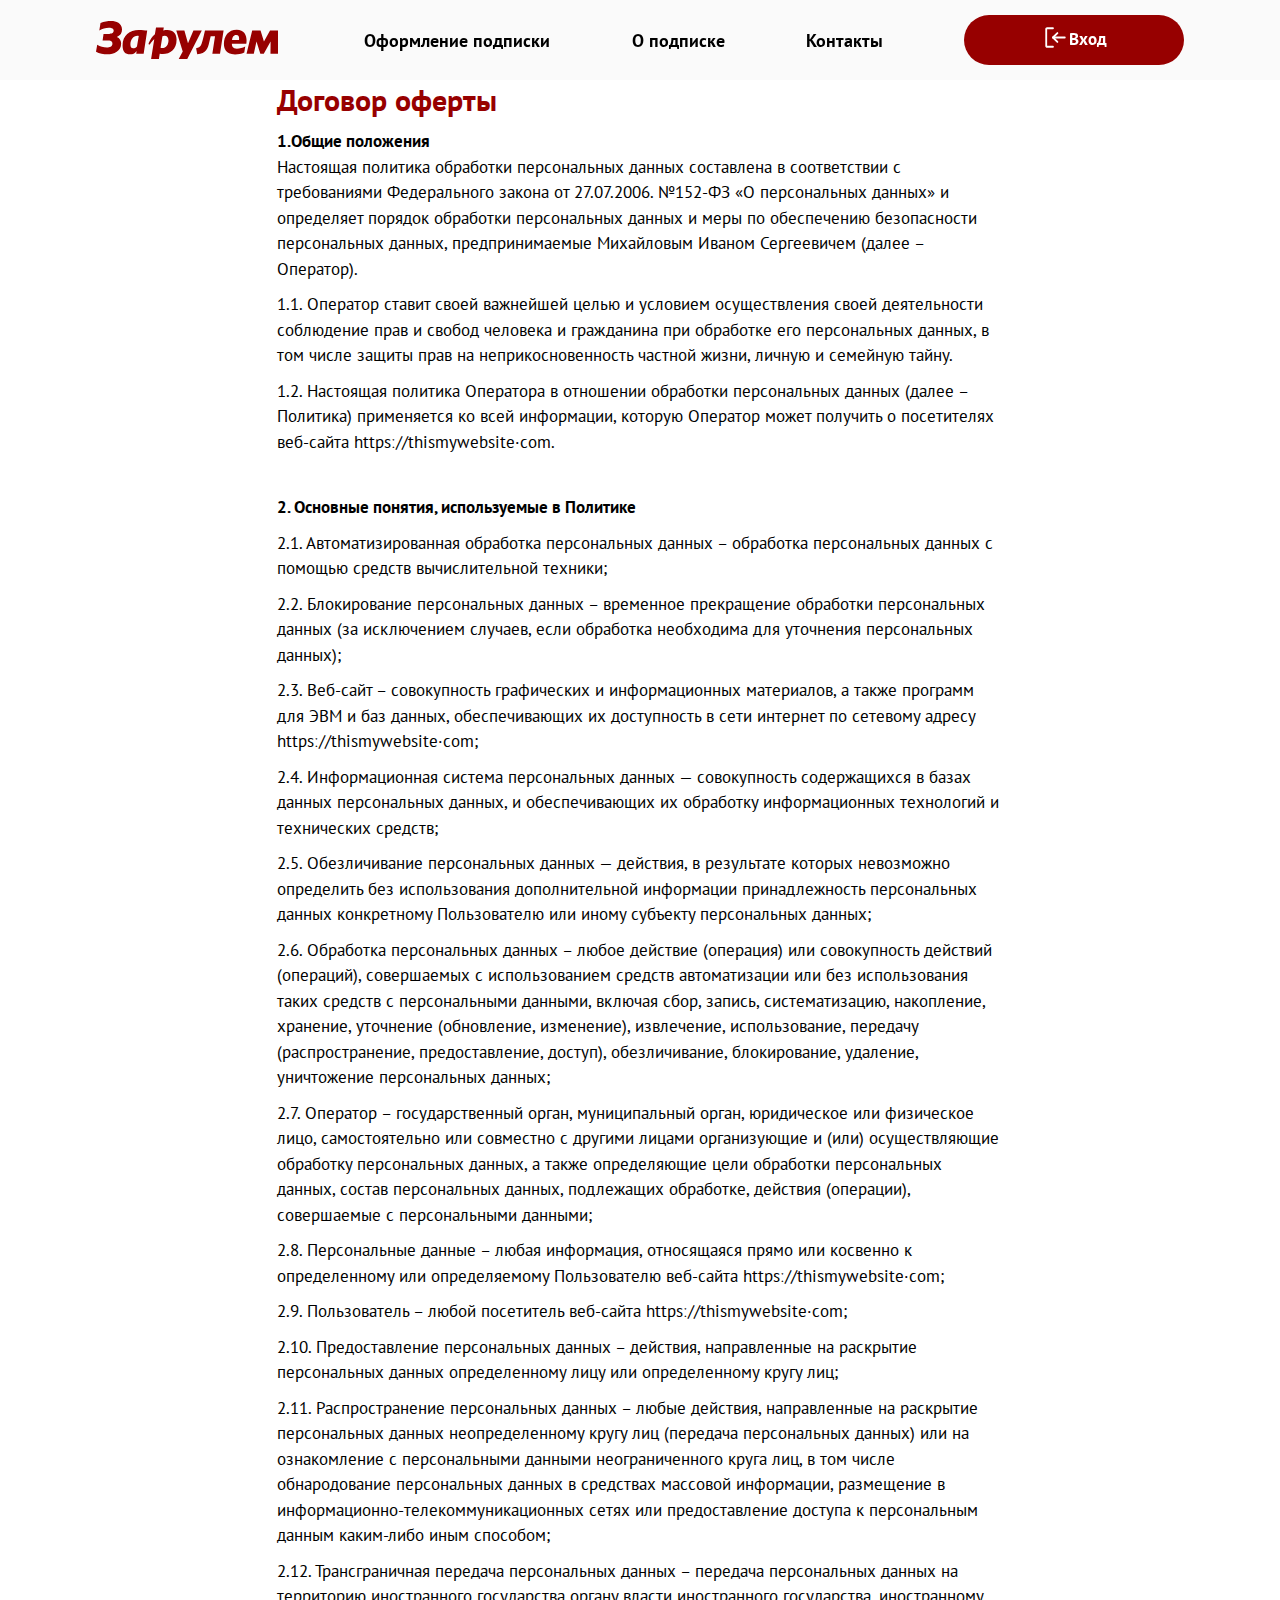
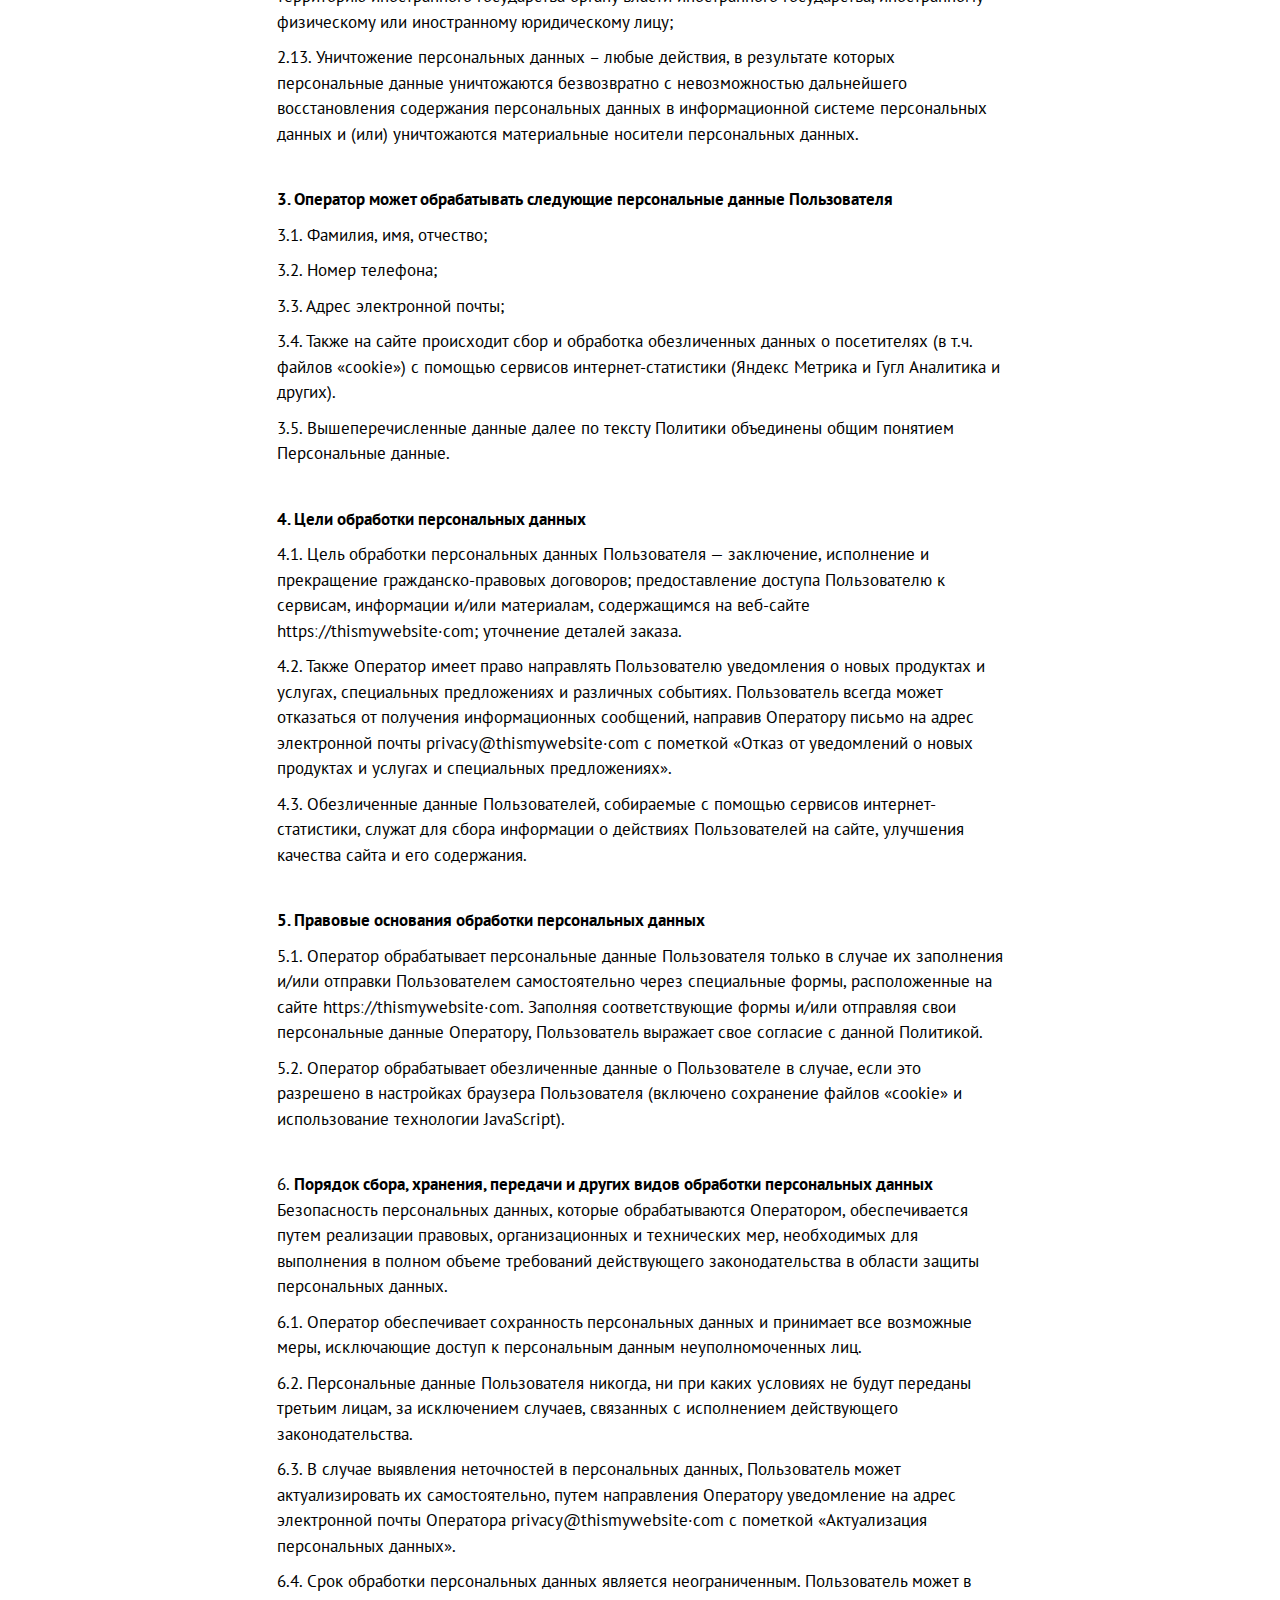
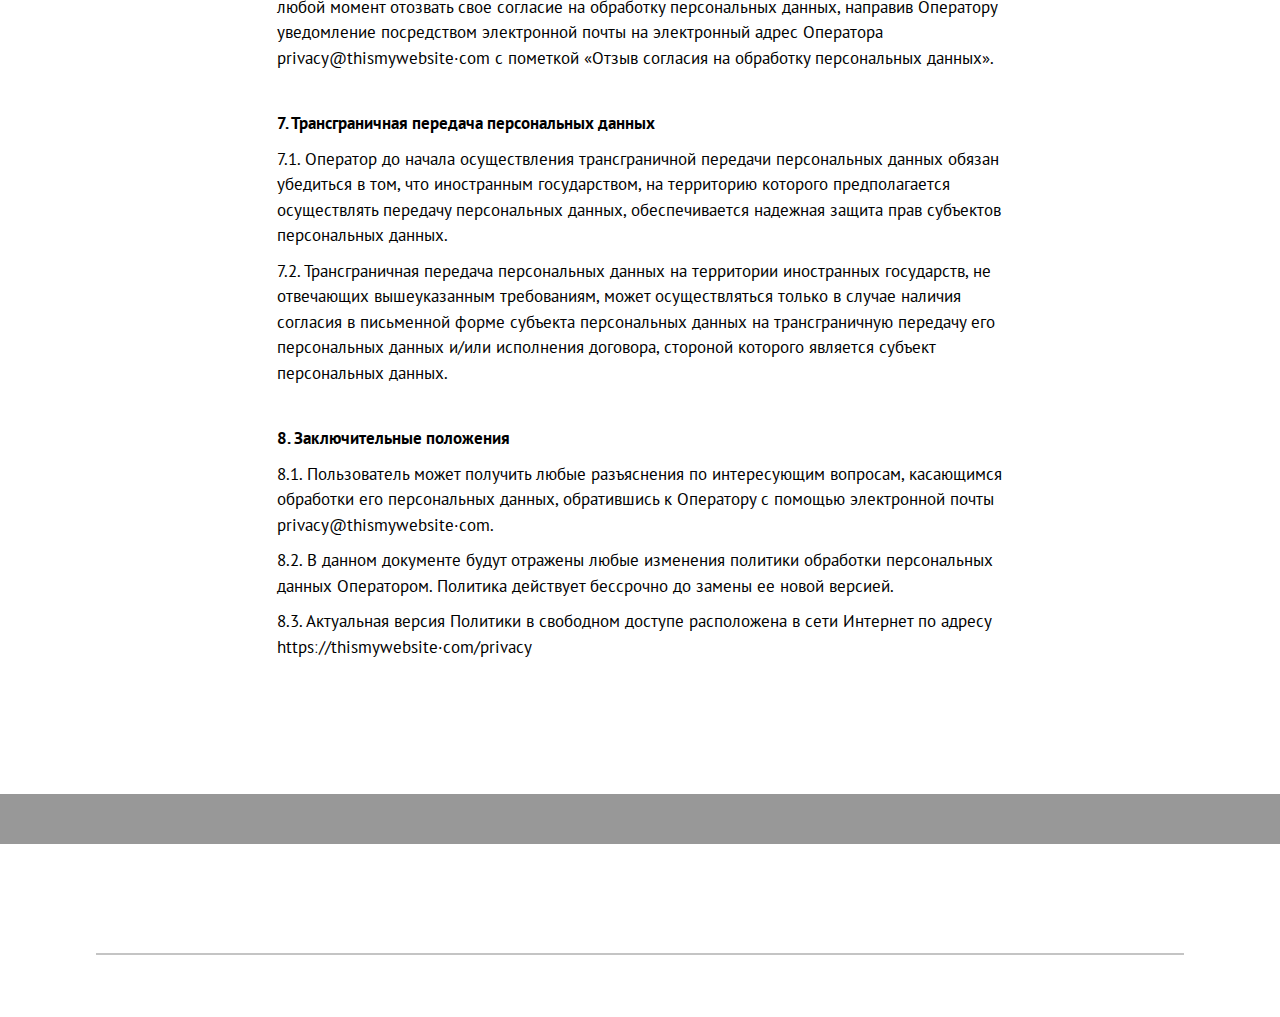
<file: html/agreement.html>
<html lang="ru"> <head><meta charset="UTF-8"/><meta name="viewport" content="width=device-width,initial-scale=1"/><meta http-equiv="X-UA-Compatible" content="ie=edge"/><link rel="stylesheet" href="materialize-css/css/materialize-cut.css"/><link rel="stylesheet" href="bundle.zr-podpiska.min.css"/><style>@font-face {
  font-family: 'PT Sans';
  src: 
       url("fonts/PT_Sans/PTSans-Bold.ttf");
  font-weight: bold;
}

@font-face {
  font-family: 'PT Sans';
  src: 
       url("fonts/PT_Sans/PTSans-Regular.ttf");
  font-weight: normal;
}</style><title>Соглашение</title></head><body><header class="header"><div class="block-container header__container"><div class="header__toggle m-show" onclick="toggleNav()"><div class="header__toggle__line"></div><div class="header__toggle__line"></div></div><a class="header__link" href="index.html"><div class="header__logo"></div></a><a class="header__link m-hide" href="subscribe.html">Оформление подписки</a><a class="header__link m-hide" href="">О подписке</a><a class="header__link m-hide" href="contacts.html">Контакты</a><a class="header__link m-show" href=""><div class="header__in__img"> ddd</div></a><a class="header__in zr-button m-hide" onclick="toggleModal('#modal-in')"><div class="header__in__img"> ddd</div><span class="header__in__text m-hide">Вход </span></a><div class="header__bottom m-show m-hide"><a class="header__link" href="index.html"><div class="header__logo"></div></a><a class="header__link" href="subscribe.html">Оформление подписки</a><a class="header__link" href="">О подписке</a><a class="header__link" href="">Контакты</a><a class="header__in zr-button" onclick="toggleModal('#modal-in');toggleNav()"><div class="header__in__img"> ddd</div><span class="header__in__text">Вход </span></a><div class="header__cross m-show" onclick="toggleNav()"></div></div><div class="header__bottom__overlay"> </div></div></header><div class="hide index-modal" id="modal-in"><div class="index-modal__container index-modal__container--in"><div class="index-modal__container__header"><h2 class="index-modal__container__title" onclick="HeaderActivateThis(this);ToggleBlockActual('off', '#login', 'hide');ToggleBlockActual('on', '#register', 'hide')">Войти</h2><h2 class="index-modal__container__title index-modal__container__title--active" onclick="HeaderActivateThis(this);ToggleBlockActual('off', '#register', 'hide');ToggleBlockActual('on', '#login', 'hide')">Регистрация</h2></div><form class="index-modal__form hide" id="register"><div class="input-field"><input class="validate" id="new-email" type="email"/><label for="new-email">Почта<span class="ness">*</span></label><span class="helper-text" data-error="неверный формат почты" data-success=""> </span></div><div class="input-field"><input class="validate" id="new-pass" type="password"/><label for="new-pass">Пароль <span class="ness">*</span></label></div><div class="index-modal__button-container"> <a class="index-modal__button zr-button" href="agreement.html#">Войти</a><a class="index-modal__button--cancel" onclick="toggleModal('#modal-in');toggleModal('#modal-recover')">Восстановить пароль</a></div></form><form class="index-modal__form" id="login"><div class="input-field"><input class="validate" id="current-email" type="email"/><label for="current-email">Почта<span class="ness">*</span></label><span class="helper-text" data-error="неверный формат почты" data-success=""> </span></div><div class="input-field"><input class="validate" id="current-pass" type="password"/><label for="current-pass">Пароль <span class="ness">*</span></label></div><div class="index-modal__button-container"> <a class="index-modal__button zr-button" onclick="toggleModal('#modal-in');toggleModal('#modal-send-mail')">Регистрация</a><div class="choose__month__little-text">Нажимая кнопку “оформить подписку“ вы даете согласие на <a href="agreement.html"> обработку персональных данных</a></div></div></form><div class="index-modal__cross" onclick="toggleModal('#modal-in')"></div></div></div><div class="hide index-modal" id="modal-recover"><div class="index-modal__container index-modal__container--in"><div class="index-modal__container__header index-modal__container__header--recover"> <h2 class="index-modal__container__title">Восстановление пароля</h2></div><form class="index-modal__form" id="recover"><div class="input-field"><input class="validate" id="recover-email" type="email"/><label for="recover-email">Почта<span class="ness">*</span></label><span class="helper-text" data-error="неверный формат почты" data-success=""></span></div><div class="index-modal__button-container"> <a class="index-modal__button zr-button" onclick="toggleModal('#modal-recover');toggleModal('#modal-send-link')">Восстановить пароль</a><div class="small_text">1 из 3 попыток</div></div></form><div class="index-modal__cross" onclick="toggleModal('#modal-recover')"></div></div></div><div class="hide index-modal" id="modal-send-link"><div class="index-modal__container index-modal__container--in"><div class="index-modal__container__message">Отправили вам ссылку на почту для смены пароля</div><div class="index-modal__cross" onclick="toggleModal('#modal-send-link')"></div></div></div><div class="hide index-modal" id="modal-send-mail"><div class="index-modal__container index-modal__container--in"><div class="index-modal__container__message">Отправили вам письмо на почту для подтверждения</div><div class="index-modal__cross" onclick="toggleModal('#modal-send-mail')"> </div></div></div><div class="agreement"> <h3 class="form-subtitle">Договор оферты</h3><ul> <li class="form-subtitle__title"> <strong>1.Общие положения</strong><p>Настоящая политика обработки персональных данных составлена в соответствии с требованиями Федерального закона от 27.07.2006. №152-ФЗ «О персональных данных» и определяет порядок обработки персональных данных и меры по обеспечению безопасности персональных данных, предпринимаемые Михайловым Иваном Сергеевичем (далее – Оператор).</p><ul><li>1.1. Оператор ставит своей важнейшей целью и условием осуществления своей деятельности соблюдение прав и свобод человека и гражданина при обработке его персональных данных, в том числе защиты прав на неприкосновенность частной жизни, личную и семейную тайну.</li><li>1.2. Настоящая политика Оператора в отношении обработки персональных данных (далее – Политика) применяется ко всей информации, которую Оператор может получить о посетителях веб-сайта httpsː//thismywebsite·com.</li></ul></li><li class="form-subtitle__title"> <strong>2. Основные понятия, используемые в Политике</strong><ul><li>2.1. Автоматизированная обработка персональных данных – обработка персональных данных с помощью средств вычислительной техники;</li><li>2.2. Блокирование персональных данных – временное прекращение обработки персональных данных (за исключением случаев, если обработка необходима для уточнения персональных данных);</li><li>2.3. Веб-сайт – совокупность графических и информационных материалов, а также программ для ЭВМ и баз данных, обеспечивающих их доступность в сети интернет по сетевому адресу httpsː//thismywebsite·com;</li><li>2.4. Информационная система персональных данных — совокупность содержащихся в базах данных персональных данных, и обеспечивающих их обработку информационных технологий и технических средств;</li><li>2.5. Обезличивание персональных данных — действия, в результате которых невозможно определить без использования дополнительной информации принадлежность персональных данных конкретному Пользователю или иному субъекту персональных данных;</li><li>2.6. Обработка персональных данных – любое действие (операция) или совокупность действий (операций), совершаемых с использованием средств автоматизации или без использования таких средств с персональными данными, включая сбор, запись, систематизацию, накопление, хранение, уточнение (обновление, изменение), извлечение, использование, передачу (распространение, предоставление, доступ), обезличивание, блокирование, удаление, уничтожение персональных данных;</li><li>2.7. Оператор – государственный орган, муниципальный орган, юридическое или физическое лицо, самостоятельно или совместно с другими лицами организующие и (или) осуществляющие обработку персональных данных, а также определяющие цели обработки персональных данных, состав персональных данных, подлежащих обработке, действия (операции), совершаемые с персональными данными;</li><li>2.8. Персональные данные – любая информация, относящаяся прямо или косвенно к определенному или определяемому Пользователю веб-сайта httpsː//thismywebsite·com;</li><li>2.9. Пользователь – любой посетитель веб-сайта httpsː//thismywebsite·com;</li><li>2.10. Предоставление персональных данных – действия, направленные на раскрытие персональных данных определенному лицу или определенному кругу лиц;</li><li>2.11. Распространение персональных данных – любые действия, направленные на раскрытие персональных данных неопределенному кругу лиц (передача персональных данных) или на ознакомление с персональными данными неограниченного круга лиц, в том числе обнародование персональных данных в средствах массовой информации, размещение в информационно-телекоммуникационных сетях или предоставление доступа к персональным данным каким-либо иным способом;</li><li>2.12. Трансграничная передача персональных данных – передача персональных данных на территорию иностранного государства органу власти иностранного государства, иностранному физическому или иностранному юридическому лицу;</li><li>2.13. Уничтожение персональных данных – любые действия, в результате которых персональные данные уничтожаются безвозвратно с невозможностью дальнейшего восстановления содержания персональных данных в информационной системе персональных данных и (или) уничтожаются материальные носители персональных данных.</li></ul></li><li class="form-subtitle__title"> <strong>3. Оператор может обрабатывать следующие персональные данные Пользователя</strong><ul><li>3.1. Фамилия, имя, отчество;</li><li>3.2. Номер телефона;</li><li>3.3. Адрес электронной почты;</li><li>3.4. Также на сайте происходит сбор и обработка обезличенных данных о посетителях (в т.ч. файлов «cookie») с помощью сервисов интернет-статистики (Яндекс Метрика и Гугл Аналитика и других).</li><li>3.5. Вышеперечисленные данные далее по тексту Политики объединены общим понятием Персональные данные.</li></ul></li><li class="form-subtitle__title"> <strong>4. Цели обработки персональных данных</strong><ul><li>4.1. Цель обработки персональных данных Пользователя — заключение, исполнение и прекращение гражданско-правовых договоров; предоставление доступа Пользователю к сервисам, информации и/или материалам, содержащимся на веб-сайте httpsː//thismywebsite·com; уточнение деталей заказа.</li><li>4.2. Также Оператор имеет право направлять Пользователю уведомления о новых продуктах и услугах, специальных предложениях и различных событиях. Пользователь всегда может отказаться от получения информационных сообщений, направив Оператору письмо на адрес электронной почты privacy@thismywebsite·com с пометкой «Отказ от уведомлений о новых продуктах и услугах и специальных предложениях».</li><li>4.3. Обезличенные данные Пользователей, собираемые с помощью сервисов интернет-статистики, служат для сбора информации о действиях Пользователей на сайте, улучшения качества сайта и его содержания.</li></ul></li><li class="form-subtitle__title"> <strong>5. Правовые основания обработки персональных данных</strong><ul><li>5.1. Оператор обрабатывает персональные данные Пользователя только в случае их заполнения и/или отправки Пользователем самостоятельно через специальные формы, расположенные на сайте httpsː//thismywebsite·com. Заполняя соответствующие формы и/или отправляя свои персональные данные Оператору, Пользователь выражает свое согласие с данной Политикой.</li><li>5.2. Оператор обрабатывает обезличенные данные о Пользователе в случае, если это разрешено в настройках браузера Пользователя (включено сохранение файлов «cookie» и использование технологии JavaScript).</li></ul></li><li class="form-subtitle__title">6. <strong>Порядок сбора, хранения, передачи и других видов обработки персональных данных</strong><p>Безопасность персональных данных, которые обрабатываются Оператором, обеспечивается путем реализации правовых, организационных и технических мер, необходимых для выполнения в полном объеме требований действующего законодательства в области защиты персональных данных.</p><ul><li>6.1. Оператор обеспечивает сохранность персональных данных и принимает все возможные меры, исключающие доступ к персональным данным неуполномоченных лиц.</li><li>6.2. Персональные данные Пользователя никогда, ни при каких условиях не будут переданы третьим лицам, за исключением случаев, связанных с исполнением действующего законодательства.</li><li>6.3. В случае выявления неточностей в персональных данных, Пользователь может актуализировать их самостоятельно, путем направления Оператору уведомление на адрес электронной почты Оператора privacy@thismywebsite·com с пометкой «Актуализация персональных данных».</li><li>6.4. Срок обработки персональных данных является неограниченным. Пользователь может в любой момент отозвать свое согласие на обработку персональных данных, направив Оператору уведомление посредством электронной почты на электронный адрес Оператора privacy@thismywebsite·com с пометкой «Отзыв согласия на обработку персональных данных».</li></ul></li><li class="form-subtitle__title"><strong>7. Трансграничная передача персональных данных</strong><ul><li>7.1. Оператор до начала осуществления трансграничной передачи персональных данных обязан убедиться в том, что иностранным государством, на территорию которого предполагается осуществлять передачу персональных данных, обеспечивается надежная защита прав субъектов персональных данных.</li><li>7.2. Трансграничная передача персональных данных на территории иностранных государств, не отвечающих вышеуказанным требованиям, может осуществляться только в случае наличия согласия в письменной форме субъекта персональных данных на трансграничную передачу его персональных данных и/или исполнения договора, стороной которого является субъект персональных данных.</li></ul></li><li class="form-subtitle__title"> <strong>8. Заключительные положения</strong><ul><li>8.1. Пользователь может получить любые разъяснения по интересующим вопросам, касающимся обработки его персональных данных, обратившись к Оператору с помощью электронной почты privacy@thismywebsite·com.</li><li>8.2. В данном документе будут отражены любые изменения политики обработки персональных данных Оператором. Политика действует бессрочно до замены ее новой версией.</li><li>8.3. Актуальная версия Политики в свободном доступе расположена в сети Интернет по адресу httpsː//thismywebsite·com/privacy</li></ul></li></ul></div><footer class="footer"><div class="footer__container"><div class="footer__logo"> </div><div class="footer__links"><a class="footer__links__link" href="">За рулём </a><a class="footer__links__link" href="">Архив</a><a class="footer__links__link" href="">Магазин</a></div><div class="footer__social"> <a class="footer__social__icon vk" href="http://"></a><a class="footer__social__icon youtube" href="http://"></a><a class="footer__social__icon insta" href="http://"></a></div><div class="footer__line"> </div><a class="footer__small-text" href="http://">Договор оферты</a><div class="footer__small-text">© 2021 За рулем. Все права защищены</div><div class="footer__small-text">Разработано в <strong>Sopdu</strong></div></div></footer></body></html>
</file>
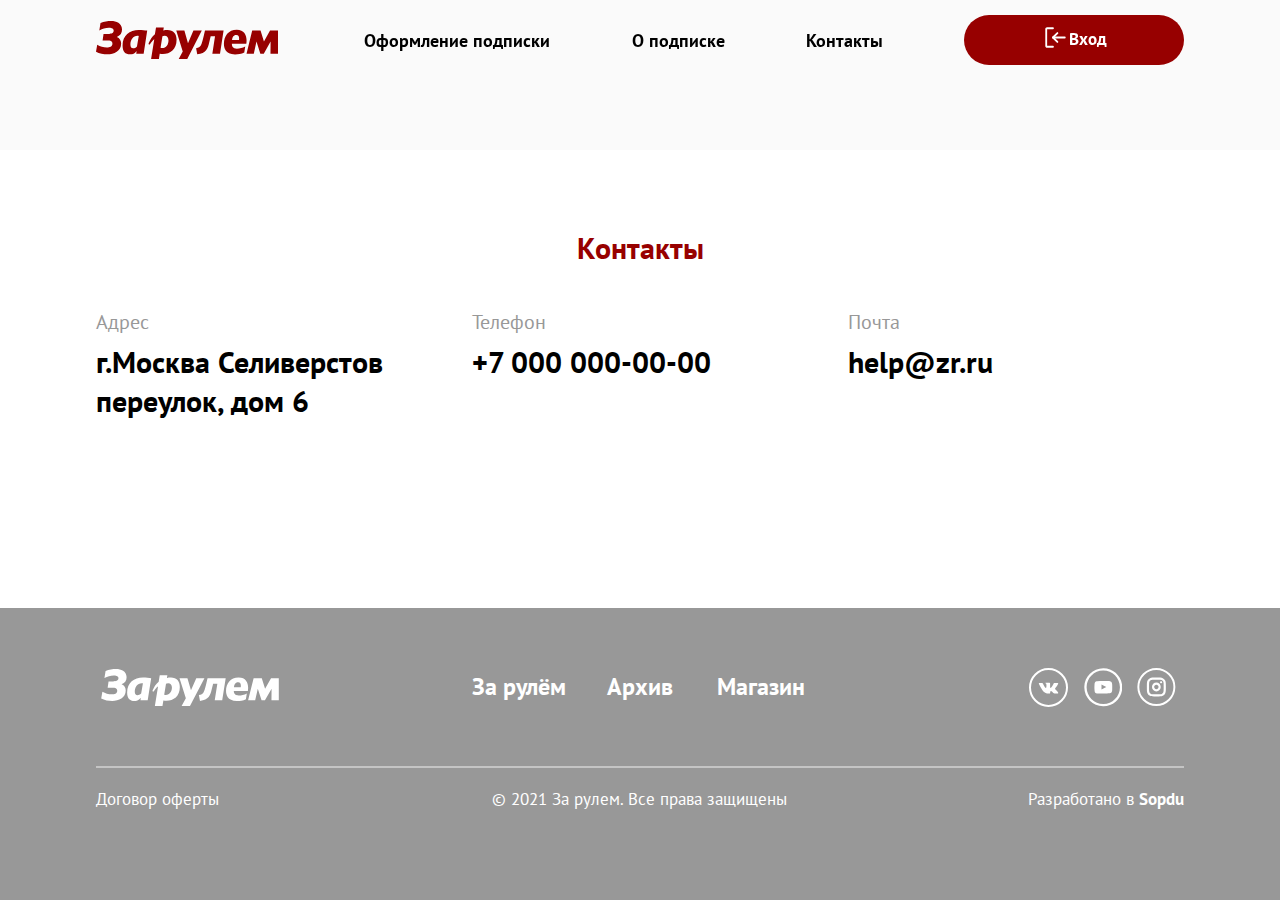
<file: html/contacts.html>
<html lang="ru"> <head><meta charset="UTF-8"/><meta name="viewport" content="width=device-width,initial-scale=1"/><meta http-equiv="X-UA-Compatible" content="ie=edge"/><link rel="stylesheet" href="materialize-css/css/materialize-cut.css"/><link rel="stylesheet" href="bundle.zr-podpiska.min.css"/><style>@font-face {
  font-family: 'PT Sans';
  src: 
       url("fonts/PT_Sans/PTSans-Bold.ttf");
  font-weight: bold;
}

@font-face {
  font-family: 'PT Sans';
  src: 
       url("fonts/PT_Sans/PTSans-Regular.ttf");
  font-weight: normal;
}</style><title>Контакты</title></head><body><header class="header"><div class="block-container header__container"><div class="header__toggle m-show" onclick="toggleNav()"><div class="header__toggle__line"></div><div class="header__toggle__line"></div></div><a class="header__link" href="index.html"><div class="header__logo"></div></a><a class="header__link m-hide" href="subscribe.html">Оформление подписки</a><a class="header__link m-hide" href="">О подписке</a><a class="header__link m-hide" href="contacts.html">Контакты</a><a class="header__link m-show" href=""><div class="header__in__img"> ddd</div></a><a class="header__in zr-button m-hide" onclick="toggleModal('#modal-in')"><div class="header__in__img"> ddd</div><span class="header__in__text m-hide">Вход </span></a><div class="header__bottom m-show m-hide"><a class="header__link" href="index.html"><div class="header__logo"></div></a><a class="header__link" href="subscribe.html">Оформление подписки</a><a class="header__link" href="">О подписке</a><a class="header__link" href="">Контакты</a><a class="header__in zr-button" onclick="toggleModal('#modal-in');toggleNav()"><div class="header__in__img"> ddd</div><span class="header__in__text">Вход </span></a><div class="header__cross m-show" onclick="toggleNav()"></div></div><div class="header__bottom__overlay"> </div></div></header><div class="hide index-modal" id="modal-in"><div class="index-modal__container index-modal__container--in"><div class="index-modal__container__header"><h2 class="index-modal__container__title" onclick="HeaderActivateThis(this);ToggleBlockActual('off', '#login', 'hide');ToggleBlockActual('on', '#register', 'hide')">Войти</h2><h2 class="index-modal__container__title index-modal__container__title--active" onclick="HeaderActivateThis(this);ToggleBlockActual('off', '#register', 'hide');ToggleBlockActual('on', '#login', 'hide')">Регистрация</h2></div><form class="index-modal__form hide" id="register"><div class="input-field"><input class="validate" id="new-email" type="email"/><label for="new-email">Почта<span class="ness">*</span></label><span class="helper-text" data-error="неверный формат почты" data-success=""> </span></div><div class="input-field"><input class="validate" id="new-pass" type="password"/><label for="new-pass">Пароль <span class="ness">*</span></label></div><div class="index-modal__button-container"> <a class="index-modal__button zr-button" href="contacts.html#">Войти</a><a class="index-modal__button--cancel" onclick="toggleModal('#modal-in');toggleModal('#modal-recover')">Восстановить пароль</a></div></form><form class="index-modal__form" id="login"><div class="input-field"><input class="validate" id="current-email" type="email"/><label for="current-email">Почта<span class="ness">*</span></label><span class="helper-text" data-error="неверный формат почты" data-success=""> </span></div><div class="input-field"><input class="validate" id="current-pass" type="password"/><label for="current-pass">Пароль <span class="ness">*</span></label></div><div class="index-modal__button-container"> <a class="index-modal__button zr-button" onclick="toggleModal('#modal-in');toggleModal('#modal-send-mail')">Регистрация</a><div class="choose__month__little-text">Нажимая кнопку “оформить подписку“ вы даете согласие на <a href="agreement.html"> обработку персональных данных</a></div></div></form><div class="index-modal__cross" onclick="toggleModal('#modal-in')"></div></div></div><div class="hide index-modal" id="modal-recover"><div class="index-modal__container index-modal__container--in"><div class="index-modal__container__header index-modal__container__header--recover"> <h2 class="index-modal__container__title">Восстановление пароля</h2></div><form class="index-modal__form" id="recover"><div class="input-field"><input class="validate" id="recover-email" type="email"/><label for="recover-email">Почта<span class="ness">*</span></label><span class="helper-text" data-error="неверный формат почты" data-success=""></span></div><div class="index-modal__button-container"> <a class="index-modal__button zr-button" onclick="toggleModal('#modal-recover');toggleModal('#modal-send-link')">Восстановить пароль</a><div class="small_text">1 из 3 попыток</div></div></form><div class="index-modal__cross" onclick="toggleModal('#modal-recover')"></div></div></div><div class="hide index-modal" id="modal-send-link"><div class="index-modal__container index-modal__container--in"><div class="index-modal__container__message">Отправили вам ссылку на почту для смены пароля</div><div class="index-modal__cross" onclick="toggleModal('#modal-send-link')"></div></div></div><div class="hide index-modal" id="modal-send-mail"><div class="index-modal__container index-modal__container--in"><div class="index-modal__container__message">Отправили вам письмо на почту для подтверждения</div><div class="index-modal__cross" onclick="toggleModal('#modal-send-mail')"> </div></div></div><section class="contacts"><div class="contacts__container"> <h1 class="form-subtitle">Контакты</h1><div class="contacts__table"> <div class="contacts__table__title">Адрес</div><div class="contacts__table__title">Телефон</div><div class="contacts__table__title">Почта</div><div class="contacts__table__text">г.Москва Селиверстов переулок, дом 6</div><div class="contacts__table__text">+7 000 000-00-00</div><div class="contacts__table__text">help@zr.ru</div></div><div class="contacts__map"><script type="text/javascript" charset="utf-8" async src="https://api-maps.yandex.ru/services/constructor/1.0/js/?um=constructor%253A2945d4f50d1575feb642e95d40c24712e98eb80b91e17cbeb1e3f1a1f27a86c6&width=100%25&height=496&lang=ru_RU&scroll=false"></script></div></div></section><footer class="footer"><div class="footer__container"><div class="footer__logo"> </div><div class="footer__links"><a class="footer__links__link" href="">За рулём </a><a class="footer__links__link" href="">Архив</a><a class="footer__links__link" href="">Магазин</a></div><div class="footer__social"> <a class="footer__social__icon vk" href="http://"></a><a class="footer__social__icon youtube" href="http://"></a><a class="footer__social__icon insta" href="http://"></a></div><div class="footer__line"> </div><a class="footer__small-text" href="http://">Договор оферты</a><div class="footer__small-text">© 2021 За рулем. Все права защищены</div><div class="footer__small-text">Разработано в <strong>Sopdu</strong></div></div></footer></body></html>
</file>
<file: html/bundle.zr-podpiska.min.css>
.gray_button,.zr-button{display:inline-block;font-weight:400;text-align:center;white-space:nowrap;vertical-align:middle;-webkit-user-select:none;-moz-user-select:none;-ms-user-select:none;user-select:none;border:1px solid transparent;padding:.375rem .75rem;font-size:1rem;line-height:1.5;border-radius:.25rem;transition:color .15s ease-in-out,background-color .15s ease-in-out,border-color .15s ease-in-out,box-shadow .15s ease-in-out}@media screen and (prefers-reduced-motion:reduce){.gray_button,.zr-button{transition:none}}.gray_button:focus,.gray_button:hover,.zr-button:focus,.zr-button:hover{text-decoration:none}.gray_button.focus,.gray_button:focus,.zr-button.focus,.zr-button:focus{outline:0;box-shadow:0 0 0 .2rem rgba(0,123,255,.25)}.gray_button.disabled,.gray_button:disabled,.zr-button.disabled,.zr-button:disabled{opacity:.65}.gray_button:not(:disabled):not(.disabled),.zr-button:not(:disabled):not(.disabled){cursor:pointer}a.gray_button.disabled,a.zr-button.disabled,fieldset:disabled a.gray_button,fieldset:disabled a.zr-button{pointer-events:none}.btn-group-lg>.gray_button,.btn-group-lg>.zr-button{padding:.5rem 1rem;font-size:1.25rem;line-height:1.5;border-radius:.3rem}.btn-group-sm>.gray_button,.btn-group-sm>.zr-button{padding:.25rem .5rem;font-size:.875rem;line-height:1.5;border-radius:.2rem}.btn-group-vertical>.gray_button,.btn-group-vertical>.zr-button,.btn-group>.gray_button,.btn-group>.zr-button{position:relative;flex:0 1 auto}.btn-group-vertical>.gray_button:hover,.btn-group-vertical>.zr-button:hover,.btn-group>.gray_button:hover,.btn-group>.zr-button:hover{z-index:1}.btn-group-vertical>.gray_button.active,.btn-group-vertical>.gray_button:active,.btn-group-vertical>.gray_button:focus,.btn-group-vertical>.zr-button.active,.btn-group-vertical>.zr-button:active,.btn-group-vertical>.zr-button:focus,.btn-group>.gray_button.active,.btn-group>.gray_button:active,.btn-group>.gray_button:focus,.btn-group>.zr-button.active,.btn-group>.zr-button:active,.btn-group>.zr-button:focus{z-index:1}.btn-group .btn-group+.gray_button,.btn-group .btn-group+.zr-button,.btn-group .gray_button+.btn-group,.btn-group .gray_button+.gray_button,.btn-group .zr-button+.btn-group,.btn-group .zr-button+.zr-button,.btn-group-vertical .btn-group+.gray_button,.btn-group-vertical .btn-group+.zr-button,.btn-group-vertical .gray_button+.btn-group,.btn-group-vertical .gray_button+.gray_button,.btn-group-vertical .zr-button+.btn-group,.btn-group-vertical .zr-button+.zr-button{margin-left:-1px}.btn-group>.gray_button:first-child,.btn-group>.zr-button:first-child{margin-left:0}.btn-group>.btn-group:not(:last-child)>.gray_button,.btn-group>.btn-group:not(:last-child)>.zr-button,.btn-group>.gray_button:not(:last-child):not(.dropdown-toggle),.btn-group>.zr-button:not(:last-child):not(.dropdown-toggle){border-top-right-radius:0;border-bottom-right-radius:0}.btn-group>.btn-group:not(:first-child)>.gray_button,.btn-group>.btn-group:not(:first-child)>.zr-button,.btn-group>.gray_button:not(:first-child),.btn-group>.zr-button:not(:first-child){border-top-left-radius:0;border-bottom-left-radius:0}.btn-group-sm>.gray_button+.dropdown-toggle-split,.btn-group-sm>.zr-button+.dropdown-toggle-split{padding-right:.375rem;padding-left:.375rem}.btn-group-lg>.gray_button+.dropdown-toggle-split,.btn-group-lg>.zr-button+.dropdown-toggle-split{padding-right:.75rem;padding-left:.75rem}.btn-group-vertical .gray_button,.btn-group-vertical .zr-button{width:100%}.btn-group-vertical>.btn-group+.gray_button,.btn-group-vertical>.btn-group+.zr-button,.btn-group-vertical>.gray_button+.btn-group,.btn-group-vertical>.gray_button+.gray_button,.btn-group-vertical>.zr-button+.btn-group,.btn-group-vertical>.zr-button+.zr-button{margin-top:-1px;margin-left:0}.btn-group-vertical>.btn-group:not(:last-child)>.gray_button,.btn-group-vertical>.btn-group:not(:last-child)>.zr-button,.btn-group-vertical>.gray_button:not(:last-child):not(.dropdown-toggle),.btn-group-vertical>.zr-button:not(:last-child):not(.dropdown-toggle){border-bottom-right-radius:0;border-bottom-left-radius:0}.btn-group-vertical>.btn-group:not(:first-child)>.gray_button,.btn-group-vertical>.btn-group:not(:first-child)>.zr-button,.btn-group-vertical>.gray_button:not(:first-child),.btn-group-vertical>.zr-button:not(:first-child){border-top-left-radius:0;border-top-right-radius:0}.btn-group-toggle>.btn-group>.gray_button,.btn-group-toggle>.btn-group>.zr-button,.btn-group-toggle>.gray_button,.btn-group-toggle>.zr-button{margin-bottom:0}.btn-group-toggle>.btn-group>.gray_button input[type=checkbox],.btn-group-toggle>.btn-group>.gray_button input[type=radio],.btn-group-toggle>.btn-group>.zr-button input[type=checkbox],.btn-group-toggle>.btn-group>.zr-button input[type=radio],.btn-group-toggle>.gray_button input[type=checkbox],.btn-group-toggle>.gray_button input[type=radio],.btn-group-toggle>.zr-button input[type=checkbox],.btn-group-toggle>.zr-button input[type=radio]{position:absolute;clip:rect(0,0,0,0);pointer-events:none}.input-group-append .gray_button,.input-group-append .zr-button,.input-group-prepend .gray_button,.input-group-prepend .zr-button{position:relative;z-index:2}.input-group-append .gray_button+.gray_button,.input-group-append .gray_button+.input-group-text,.input-group-append .input-group-text+.gray_button,.input-group-append .input-group-text+.zr-button,.input-group-append .zr-button+.input-group-text,.input-group-append .zr-button+.zr-button,.input-group-prepend .gray_button+.gray_button,.input-group-prepend .gray_button+.input-group-text,.input-group-prepend .input-group-text+.gray_button,.input-group-prepend .input-group-text+.zr-button,.input-group-prepend .zr-button+.input-group-text,.input-group-prepend .zr-button+.zr-button{margin-left:-1px}.input-group-lg>.input-group-append>.gray_button,.input-group-lg>.input-group-append>.zr-button,.input-group-lg>.input-group-prepend>.gray_button,.input-group-lg>.input-group-prepend>.zr-button{height:calc(2.875rem + 2px);padding:.5rem 1rem;font-size:1.25rem;line-height:1.5;border-radius:.3rem}.input-group-sm>.input-group-append>.gray_button,.input-group-sm>.input-group-append>.zr-button,.input-group-sm>.input-group-prepend>.gray_button,.input-group-sm>.input-group-prepend>.zr-button{height:calc(1.8125rem + 2px);padding:.25rem .5rem;font-size:.875rem;line-height:1.5;border-radius:.2rem}.input-group>.input-group-append:last-child>.gray_button:not(:last-child):not(.dropdown-toggle),.input-group>.input-group-append:last-child>.zr-button:not(:last-child):not(.dropdown-toggle),.input-group>.input-group-append:not(:last-child)>.gray_button,.input-group>.input-group-append:not(:last-child)>.zr-button,.input-group>.input-group-prepend>.gray_button,.input-group>.input-group-prepend>.zr-button{border-top-right-radius:0;border-bottom-right-radius:0}.input-group>.input-group-append>.gray_button,.input-group>.input-group-append>.zr-button,.input-group>.input-group-prepend:first-child>.gray_button:not(:first-child),.input-group>.input-group-prepend:first-child>.zr-button:not(:first-child),.input-group>.input-group-prepend:not(:first-child)>.gray_button,.input-group>.input-group-prepend:not(:first-child)>.zr-button{border-top-left-radius:0;border-bottom-left-radius:0}.gray_button .badge,.zr-button .badge{position:relative;top:-1px}body{--return:calc(  0.01851852  * 100vw +  18.07407407px  );--h2-size:var(--return);--return2:calc(  0.00555556  * 100vw +  10.22222222px  );--font-size:var(--return2);--block-gap:4.33333333rem;--cross-size:33px;font-size:var(--font-size)}@media screen and (max-width:320){body{--return:24}}@media screen and (min-width:1400){body{--return:44}}@media screen and (max-width:320){body{--return2:12}}@media screen and (min-width:1400){body{--return2:18}}@media only screen and (max-width:700px){body{--block-gap:20px;--font-size:12px;--h2-size:24px}}@media only screen and (min-width:1040px){body{--block-gap:78px;--font-size:18px;--h2-size:44px}}*,::after,::before{box-sizing:border-box}html{font-family:'PT Sans',sans-serif;font-size:var(--font-size);line-height:130%;-webkit-text-size-adjust:100%;-ms-text-size-adjust:100%;-ms-overflow-style:scrollbar;-webkit-tap-highlight-color:transparent}@-ms-viewport{width:device-width}article,aside,figcaption,figure,footer,header,hgroup,main,nav,section{display:block}body{margin:0;font-family:'PT Sans',sans-serif,-apple-system,BlinkMacSystemFont,"Apple Color Emoji","Segoe UI Emoji","Segoe UI Symbol","Noto Color Emoji";font-size:var(--font-size);font-weight:400;line-height:1.5;color:#000;text-align:left;background-color:#fff;display:grid;grid-template-columns:1fr;grid-template-rows:auto;grid-row-gap:0;grid-column-gap:0;row-gap:0;-moz-column-gap:0;column-gap:0;position:relative}@supports not (grid-row-gap:0){body>a,body>div,body>p{margin-bottom:0}}[tabindex="-1"]:focus{outline:0!important}hr{box-sizing:content-box;height:0;overflow:visible}h1,h2,h3,h4,h5,h6{margin-top:0;margin-bottom:.5rem}p{margin-top:0;margin-bottom:0}abbr[data-original-title],abbr[title]{text-decoration:underline;-webkit-text-decoration:underline dotted;text-decoration:underline dotted;cursor:help;border-bottom:0}address{margin-bottom:1rem;font-style:normal;line-height:inherit}dl,ol,ul{margin-top:0;margin-bottom:1rem}ol ol,ol ul,ul ol,ul ul{margin-bottom:0}dt{font-weight:700}dd{margin-bottom:.5rem;margin-left:0}blockquote{margin:0 0 1rem}dfn{font-style:italic}b,strong{font-weight:bolder}small{font-size:80%}sub,sup{position:relative;font-size:75%;line-height:0;vertical-align:baseline}sub{bottom:-.25em}sup{top:-.5em}a{color:#000;text-decoration:none;background-color:transparent;-webkit-text-decoration-skip:objects}a:hover,a:hover span{color:#970000;text-decoration:none}a:not([href]):not([tabindex]){text-decoration:none}a:not([href]):not([tabindex]):focus,a:not([href]):not([tabindex]):hover{text-decoration:none}a:not([href]):not([tabindex]):focus{outline:0}a{color:#970000;font-style:normal;font-weight:700;font-size:var(--font-size);line-height:150%;text-align:center;-webkit-text-decoration-line:underline;text-decoration-line:underline}a:hover{color:#bd5555;text-decoration:underline}h1,h2{font-size:var(--h2-size)}.gray_button,.zr-button{background-color:#970000;color:#fff;border-radius:25px;max-width:309px;align-self:center;justify-self:start;padding:11px 10% 11px 10%;font-weight:700;font-size:17px;text-decoration:none;cursor:pointer;transition:.3s ease-out;flex-direction:row!important;display:flex;flex-direction:row;flex-wrap:wrap;align-content:center;justify-content:center;align-items:center}@media only screen and (max-width:700px){.gray_button,.zr-button{max-width:73vw}}.gray_button:hover,.zr-button:hover{text-decoration:none;color:#fff;background-color:#bd5555;box-shadow:0 3px 3px 0 rgb(0 0 0 / 14%),0 1px 7px 0 rgb(0 0 0 / 12%),0 3px 1px -1px rgb(0 0 0 / 20%)}.gray_button{background-color:#fff;color:#989898;border:2px solid #989898}.gray_button:hover{background-color:#fff;color:#bd5555;border:2px solid #bd5555}.block-container{margin:0 auto;max-width:1100px;width:90%;--container-width:90vw}@media only screen and (min-width:1040px){.block-container{width:85%;--container-width:85vw}}@media only screen and (min-width:1401px){.block-container{width:70%;--container-width:70vw}}@media only screen and (min-width:1100px){.block-container{--container-width:1100px}}section{margin-top:var(--block-gap)!important}.Title_30px{font-weight:700;font-size:30px;line-height:130%}.header-not-sticky header{position:initial}.small_text{font-size:12px}@-webkit-keyframes turn_down{from{height:0;filter:opacity(0)}to{filter:opacity(1);height:80px}}@keyframes turn_down{from{height:0;filter:opacity(0)}to{filter:opacity(1);height:80px}}@-webkit-keyframes turn_down2{from{transform:translateY(-80px);filter:opacity(0)}to{filter:opacity(1)}}@keyframes turn_down2{from{transform:translateY(-80px);filter:opacity(0)}to{filter:opacity(1)}}@-webkit-keyframes fading_in{from{filter:opacity(0)}to{filter:opacity(1)}}@keyframes fading_in{from{filter:opacity(0)}to{filter:opacity(1)}}.header{background-color:#f2f2F262;-webkit-backdrop-filter:blur(4px);backdrop-filter:blur(4px);position:-webkit-sticky;position:sticky;top:0;z-index:20;-webkit-animation:turn_down 1.3s ease-in;animation:turn_down 1.3s ease-in;overflow:visible}.header__container{flex-direction:row!important;display:flex;flex-direction:row;flex-wrap:wrap;-webkit-animation:turn_down2 1.3s ease-in;animation:turn_down2 1.3s ease-in;align-content:center;align-items:center;justify-content:space-between;padding:15px 0 15px 0}.header__logo{display:inline-block;height:.9em;width:.9em;background-color:currentColor;-webkit-mask-image:url("img/common/logo.svg");mask-image:url("img/common/logo.svg");-webkit-mask-repeat:no-repeat;mask-repeat:no-repeat;-webkit-mask-size:contain;mask-size:contain;color:#970000;max-width:240px;max-height:50px;width:calc(.17 * var(--container-width));height:calc(.034 * var(--container-width))}@supports not ((-webkit-mask-image:url("img/common/logo.svg")) or (mask-image:url("img/common/logo.svg"))){.header__logo{background:url("img/common/logo.svg") no-repeat/contain}}@media (max-width:700px){.header__logo{width:101px;height:21px}}.header__link{font-weight:700;text-decoration:none;color:#000}.header__link:hover{text-decoration:none}@media (max-width:700px){.header__link{order:2}}.header__in{width:130px;height:50px;flex-wrap:nowrap!important;justify-self:center}@media (max-width:700px){.header__in{order:3}}.header__in__img{display:inline-block;height:.9em;width:.9em;background-color:currentColor;-webkit-mask-image:url("img/header/in.svg");mask-image:url("img/header/in.svg");-webkit-mask-repeat:no-repeat;mask-repeat:no-repeat;-webkit-mask-size:contain;mask-size:contain;width:32px;height:32px;content:" "}@media (max-width:700px){.header__in__img{color:#970000}}@supports not ((-webkit-mask-image:url("img/header/in.svg")) or (mask-image:url("img/header/in.svg"))){.header__in__img{background:url("img/header/in.svg") no-repeat/contain}}.header__in:hover>.header__in__text{color:inherit}.header__toggle{left:5%;display:grid;grid-template-rows:1fr 1fr 1fr;width:30px;height:1.2rem;align-self:center;justify-self:center;row-gap:8px;cursor:pointer}@media (max-width:700px){.header__toggle{order:1}}@supports not (display:grid){.header__toggle{display:flex;flex-direction:column;align-content:space-between}}.header__toggle__line{height:50%;border-bottom:2px solid #970000}.header__bottom{display:grid;grid-template-columns:1fr;grid-template-rows:repeat(4,2em) 50px;grid-row-gap:20px;grid-column-gap:10px;row-gap:20px;-moz-column-gap:10px;column-gap:10px;position:fixed;top:126px;left:5%;right:5%;background:#fff;height:auto;padding-top:10vh;padding-bottom:10vh;z-index:20;justify-items:center;-webkit-animation:fading_in .5s ease-in;animation:fading_in .5s ease-in}@supports not (grid-row-gap:20px){.header__bottom>a,.header__bottom>div,.header__bottom>p{margin-bottom:20px}}@supports not (display:grid){.header__bottom{flex-direction:column;align-content:space-between}}.header__bottom .gray_button div,.header__bottom .gray_button span,.header__bottom .zr-button div,.header__bottom .zr-button span{color:#fff}.header__bottom__overlay{position:fixed;top:0;left:0;right:0;bottom:-100vh;z-index:10;background-color:rgba(0,0,0,.445)}.header__bottom.m-hide+.header__bottom__overlay{display:none}.header__cross{display:block;width:33;height:33;background:url("img/common/X.svg") no-repeat center/contain;filter:drop-shadow(.1em .1em 4px #000);position:absolute;top:-66;left:calc(50% - 33 /2);color:#fff;font-family:HelveticaNavCyr,sans-serif;font-size:24px;font-weight:600;line-height:1.4em;cursor:pointer}@-webkit-keyframes turn_left{from{transform:rotateZ(90deg);filter:opacity(0)}to{transform:rotateZ(0);filter:opacity(1)}}@keyframes turn_left{from{transform:rotateZ(90deg);filter:opacity(0)}to{transform:rotateZ(0);filter:opacity(1)}}@-webkit-keyframes turn_up{from{margin-top:50vh;padding-top:300px;filter:opacity(0)}to{filter:opacity(1)}}@keyframes turn_up{from{margin-top:50vh;padding-top:300px;filter:opacity(0)}to{filter:opacity(1)}}.subscribe-first{margin:0 auto;max-width:1100px;width:90%;--container-width:90vw;background-color:#f2f2f2;padding:calc(.05 * var(--container-width)) calc(.05 * var(--container-width)) 0 calc(.05 * var(--container-width));display:grid;grid-template-columns:calc(.34 * var(--container-width)) minmax(1fr,calc(.36 * var(--container-width)));grid-template-rows:minmax(98px,auto) minmax(60px,auto) auto;grid-column-gap:33px;grid-row-gap:23px;align-items:center;overflow:hidden;position:relative;margin-top:32px!important;-webkit-animation:turn_up 1.3s ease-in;animation:turn_up 1.3s ease-in}@media only screen and (min-width:1040px){.subscribe-first{width:85%;--container-width:85vw}}@media only screen and (min-width:1401px){.subscribe-first{width:70%;--container-width:70vw}}@media only screen and (min-width:1100px){.subscribe-first{--container-width:1100px}}@supports not (display:grid){.subscribe-first{display:flex;flex-direction:row;align-content:space-between}}@media only screen and (max-width:1040px){.subscribe-first{display:grid;grid-template-columns:1fr;grid-template-rows:auto;grid-row-gap:15px;grid-column-gap:0;row-gap:15px;-moz-column-gap:0;column-gap:0;padding:22px 1em 0 1em}@supports not (grid-row-gap:15px){.subscribe-first>a,.subscribe-first>div,.subscribe-first>p{margin-bottom:15px}}}.subscribe-first__img{grid-row:span 3;grid-column:2;width:auto;height:calc(.4 * var(--container-width));z-index:10;box-shadow:-10px 10px 30px #636363;align-self:end;transform-origin:bottom left;-webkit-animation:turn_left 1.3s ease-in;animation:turn_left 1.3s ease-in}@media only screen and (max-width:1040px){.subscribe-first__img{grid-column:1;grid-row:4;width:100%;height:auto;max-width:224px;justify-self:center}}.subscribe-first__title{grid-row:1;font-size:var(--h2-size);line-height:110%;z-index:12;margin-bottom:0}@media only screen and (max-width:1040px){.subscribe-first__title{text-align:center}}.subscribe-first__button__container{display:grid;grid-template-columns:1fr;grid-template-rows:50px 16px;grid-row-gap:10px;grid-column-gap:10px;-moz-column-gap:10px;column-gap:10px;justify-self:start;row-gap:10px;align-self:start;margin-top:40px}@supports not (grid-row-gap:10px){.subscribe-first__button__container>a,.subscribe-first__button__container>div,.subscribe-first__button__container>p{margin-bottom:10px}}@supports not (display:grid){.subscribe-first__button__container{flex-direction:column;align-content:space-between}}@media only screen and (max-width:1040px){.subscribe-first__button__container{margin-top:17px;row-gap:1rem;justify-self:center;width:75vw;padding-bottom:15px}}.subscribe-first__button{z-index:10;justify-self:center}@media only screen and (max-width:1040px){.subscribe-first__button{padding:11px 1em 11px 1em}}.subscribe-first__text{align-self:start;max-width:384px;z-index:12}@media only screen and (max-width:1040px){.subscribe-first__text{text-align:center;margin:auto}}.subscribe-first__small-text{font-size:12px;line-height:130%;align-self:center;justify-self:center;z-index:10;color:#989898}.subscribe-first__circle{width:calc(.77 * var(--container-width));height:calc(.77 * var(--container-width));background-color:#d7d7d7;border-radius:50%;position:absolute;top:33px;left:44.6%;z-index:1;transform-origin:bottom left;-webkit-animation:turn_left 1.3s ease-in;animation:turn_left 1.3s ease-in}@supports not (display:grid){.subscribe-first__circle{display:none}}@media only screen and (max-width:1040px){.subscribe-first__circle{width:120vw;height:120vw;top:53%;left:-15vw}}@media only screen and (min-width:1401px){.subscribe-first__circle{width:839px;height:839px}}.choose{margin:0 auto;max-width:1100px;width:90%;--container-width:90vw;display:grid;grid-template-columns:1fr 2fr;grid-template-rows:var(--h2-size) auto;grid-row-gap:1.5rem;grid-column-gap:2%;row-gap:1.5rem;-moz-column-gap:2%;column-gap:2%}@media only screen and (min-width:1040px){.choose{width:85%;--container-width:85vw}}@media only screen and (min-width:1401px){.choose{width:70%;--container-width:70vw}}@media only screen and (min-width:1100px){.choose{--container-width:1100px}}@supports not (grid-row-gap:1.5rem){.choose>a,.choose>div,.choose>p{margin-bottom:1.5rem}}@media only screen and (max-width:1040px){.choose{display:flex;flex-direction:column;align-items:center;grid-row-gap:0;row-gap:0}}.choose__subtitle,.choose__title{grid-column:span 2;justify-self:center}@media only screen and (max-width:1040px){.choose__subtitle,.choose__title{grid-column:1;margin-bottom:15px}}.choose__contact{grid-row:4;grid-column:2;color:#989898;font-style:normal;font-weight:400;font-size:17px;line-height:130%}@media only screen and (max-width:1040px){.choose__contact{text-align:center}}.choose__month,.choose__year{background-color:#f2f2f2;padding:calc(.045 * var(--container-width)) calc(.045 * var(--container-width)) calc(.045 * var(--container-width)) calc(.045 * var(--container-width))}@media only screen and (max-width:1040px){.choose__month,.choose__year{padding:2rem 2rem 2rem 2rem;width:100%;margin-bottom:20px}}.choose__month{display:grid;grid-template-columns:1fr;grid-template-rows:1em 1em var(--h2-size) 1em 49px 1em;grid-row-gap:10px;grid-column-gap:0;row-gap:10px;-moz-column-gap:0;column-gap:0;align-items:center;justify-items:center}@supports not (grid-row-gap:10px){.choose__month>a,.choose__month>div,.choose__month>p{margin-bottom:10px}}@supports not (display:grid){.choose__month{flex-direction:column;align-content:space-between}}.choose__month__title{color:#636363;font-family:PT Sans;font-style:normal;font-weight:700;font-size:18px;line-height:130%}.choose__month__button,.choose__month__little-text,.choose__month__old-price,.choose__month__price{grid-column:1}.choose__month__price{font-size:var(--h2-size);font-weight:700}.choose__month__old-price{-webkit-text-decoration-line:line-through;text-decoration-line:line-through;font-size:20px}.choose__month__button{justify-self:center}@media only screen and (max-width:1040px){.choose__month__button{width:73vw}}.choose__month__little-text{align-self:start;font-weight:400;font-size:12px;line-height:150%;text-align:center}.choose__month__little-text>a{font-size:inherit;text-decoration:none;color:#989898;cursor:pointer}.choose__month a.choose__month__little-text{cursor:pointer;color:#989898;font-size:18px}.choose__month a.choose__month__little-text:hover{color:#bd5555!important}.choose__year{display:grid;grid-template-columns:1fr 1fr;grid-template-rows:auto;grid-row-gap:0;grid-column-gap:0;row-gap:0;-moz-column-gap:0;column-gap:0}@supports not (grid-row-gap:0){.choose__year>a,.choose__year>div,.choose__year>p{margin-bottom:0}}@supports not (display:grid){.choose__year{display:flex;flex-direction:row;align-content:space-between}}@media only screen and (max-width:1040px){.choose__year{display:block}}.choose__year .choose__month{grid-row:span 2;padding:0}.choose__year__title{font-weight:700}.choose__year__text{padding-top:25px}.choose__year__text,.choose__year__title{max-width:384px}@media only screen and (max-width:1040px){.choose__year__text,.choose__year__title{text-align:center;margin:auto}}.pluses{background-color:#f2f2f2;padding:133px 0 133px 0}@media only screen and (max-width:1040px){.pluses{padding:34px 0 51px 0}}.pluses__subtitle,.pluses__title{grid-column:span 3;justify-self:center}.pluses__item{display:grid;grid-template-columns:1fr;grid-template-rows:minmax(var(--h2-size),auto);grid-row-gap:0;grid-column-gap:0;row-gap:0;-moz-column-gap:0;column-gap:0;box-shadow:0 10px 34px rgba(0,0,0,.15);align-items:center;justify-items:center;text-align:center;background-color:#fff;padding:calc(.03 * var(--container-width)) calc(.035 * var(--container-width)) 0 calc(.035 * var(--container-width))}@supports not (grid-row-gap:0){.pluses__item>a,.pluses__item>div,.pluses__item>p{margin-bottom:0}}@media only screen and (max-width:1040px){.pluses__item{width:100%;padding-top:24px}}.pluses__item__title{font-size:1.3rem;font-weight:700}.pluses__item__text{margin-bottom:28px;font-size:17px;line-height:130%}.pluses__item__link{color:#989898;text-decoration:none;font-weight:700;font-size:17px}.pluses__item__img{max-width:255px;width:calc(.23 * var(--container-width))}@media only screen and (max-width:1040px){.pluses__item__img{width:calc(.725 * var(--container-width))}}.pluses .block-container{display:grid;grid-template-columns:1fr 1fr 1fr;grid-template-rows:var(--h2-size) auto;grid-row-gap:1.5rem;grid-column-gap:calc(.01 * var(--container-width));row-gap:1.5rem;-moz-column-gap:calc(.01 * var(--container-width));column-gap:calc(.01 * var(--container-width))}@supports not (grid-row-gap:1.5rem){.pluses .block-container>a,.pluses .block-container>div,.pluses .block-container>p{margin-bottom:1.5rem}}@media only screen and (max-width:1040px){.pluses .block-container{display:flex;flex-direction:column;align-items:center;grid-row-gap:15px}}.questions{margin:0 auto;max-width:726px;width:90%;--container-width:90vw;display:grid;grid-template-columns:1fr;grid-template-rows:var(--h2-size) auto;grid-row-gap:20px;grid-column-gap:0;row-gap:20px;-moz-column-gap:0;column-gap:0;align-items:center;justify-items:center;text-align:center}@media only screen and (min-width:1040px){.questions{width:85%;--container-width:85vw}}@media only screen and (min-width:1401px){.questions{width:70%;--container-width:70vw}}@media only screen and (min-width:726px){.questions{--container-width:726px}}@supports not (grid-row-gap:20px){.questions>a,.questions>div,.questions>p{margin-bottom:20px}}@supports not (display:grid){.questions{display:flex;flex-direction:column;align-content:space-between}}.questions__item{text-align:left;background-color:#d7d7d7;padding:1em 1.5em 1em 1.5em;width:100%}@media only screen and (max-width:1040px){.questions__item{padding:1em 1em 1em 1em}}.questions__item__title{font-weight:700;position:relative}.questions__item__arrow{background:url("img/common/VectorDown.svg") no-repeat center/contain;height:10px;width:20px;position:absolute;top:35%;right:0;cursor:pointer}.questions__item__arrow-up{transform:rotate(180deg)}.questions__item__text{display:none}.questions__item__text--full{display:block}.footer{margin-top:var(--block-gap);background-color:#989898;width:100%;min-height:50px}.footer__line{grid-column:span 3;border-top:2px solid #c4c4c4;width:100%;height:.5px}.footer__container{margin:0 auto;max-width:1100px;width:90%;--container-width:90vw;display:grid;grid-template-columns:repeat(3,minmax(-webkit-max-content,1fr));grid-template-columns:repeat(3,minmax(max-content,1fr));grid-template-rows:calc(.145 * var(--container-width)) .5px calc(.057 * var(--container-width));grid-row-gap:0;grid-column-gap:0;row-gap:0;-moz-column-gap:0;column-gap:0;justify-content:space-between;align-items:center}@media only screen and (min-width:1040px){.footer__container{width:85%;--container-width:85vw}}@media only screen and (min-width:1401px){.footer__container{width:70%;--container-width:70vw}}@media only screen and (min-width:1100px){.footer__container{--container-width:1100px}}@supports not (grid-row-gap:0){.footer__container>a,.footer__container>div,.footer__container>p{margin-bottom:0}}@media (max-width:700px){.footer__container{display:flex;flex-direction:column;flex-wrap:wrap;padding-top:40px;row-gap:11px;padding-bottom:11px}}.footer__logo{background:url("img/common/logo_white.svg") no-repeat center/contain;max-width:240px;color:#fff;width:calc(.17 * var(--container-width));height:calc(.034 * var(--container-width))}@media (max-width:700px){.footer__logo{width:101px;height:21px}}.footer__social{display:grid;grid-template-columns:1fr 1fr 1fr;grid-template-rows:auto;grid-row-gap:0;grid-column-gap:0;row-gap:0;-moz-column-gap:0;column-gap:0;width:163px;justify-self:end}@supports not (grid-row-gap:0){.footer__social>a,.footer__social>div,.footer__social>p{margin-bottom:0}}.footer__social__icon{color:#fff;justify-self:center}.footer__social__icon.insta{display:inline-block;height:39px;width:39px;background-color:currentColor;-webkit-mask-image:url("img/common/insta.svg");mask-image:url("img/common/insta.svg");-webkit-mask-repeat:no-repeat;mask-repeat:no-repeat;-webkit-mask-size:contain;mask-size:contain}@supports not ((-webkit-mask-image:url("img/common/insta.svg")) or (mask-image:url("img/common/insta.svg"))){.footer__social__icon.insta{background:url("img/common/insta.svg") no-repeat/contain}}.footer__social__icon.vk{display:inline-block;height:39px;width:39px;background-color:currentColor;-webkit-mask-image:url("img/common/vk.svg");mask-image:url("img/common/vk.svg");-webkit-mask-repeat:no-repeat;mask-repeat:no-repeat;-webkit-mask-size:contain;mask-size:contain}@supports not ((-webkit-mask-image:url("img/common/vk.svg")) or (mask-image:url("img/common/vk.svg"))){.footer__social__icon.vk{background:url("img/common/vk.svg") no-repeat/contain}}.footer__social__icon.youtube{display:inline-block;height:39px;width:39px;background-color:currentColor;-webkit-mask-image:url("img/common/youtube.svg");mask-image:url("img/common/youtube.svg");-webkit-mask-repeat:no-repeat;mask-repeat:no-repeat;-webkit-mask-size:contain;mask-size:contain}@supports not ((-webkit-mask-image:url("img/common/youtube.svg")) or (mask-image:url("img/common/youtube.svg"))){.footer__social__icon.youtube{background:url("img/common/youtube.svg") no-repeat/contain}}.footer__small-text{text-align:center;color:#fff;font-size:var(--font-size);text-decoration:none;font-size:17px;line-height:130%;font-weight:400}.footer__small-text:last-child{justify-self:end;width:-webkit-max-content;width:-moz-max-content;width:max-content}.footer a.footer__small-text{text-align:start}.footer__links{width:100%;display:grid;grid-template-columns:1fr 1fr 1fr;grid-template-rows:auto;grid-row-gap:0;grid-column-gap:0;row-gap:0;-moz-column-gap:0;column-gap:0;font-weight:700;line-height:130%}@supports not (grid-row-gap:0){.footer__links>a,.footer__links>div,.footer__links>p{margin-bottom:0}}.footer__links__link{color:#fff;font-size:24px;text-decoration:none;justify-self:center}.index-modal,.reg__modal{position:fixed;top:0;left:0;right:0;bottom:0;z-index:20;background-color:rgba(0,0,0,.445)}.index-modal__button,.reg__modal__button{justify-self:stretch;max-width:100%}.index-modal__button--cancel,.reg__modal__button--cancel{font-size:17px;color:#989898;text-decoration:none}.index-modal__button-container,.reg__modal__button-container{padding-top:calc(3.7 * var(--font-size));grid-column:span 2;display:grid;grid-template-columns:1fr;grid-template-rows:auto;grid-row-gap:0;grid-column-gap:0;row-gap:0;-moz-column-gap:0;column-gap:0;grid-row-gap:22px;justify-items:center;width:260px;margin:auto}@media only screen and (max-width:1040px){.index-modal__button-container,.reg__modal__button-container{grid-column:1}}@supports not (grid-row-gap:0){.index-modal__button-container>a,.index-modal__button-container>div,.index-modal__button-container>p,.reg__modal__button-container>a,.reg__modal__button-container>div,.reg__modal__button-container>p{margin-bottom:0}}@media only screen and (max-width:1040px){.index-modal__button-container,.reg__modal__button-container{margin-top:1rem;padding-top:2.5em}}.index-modal__container,.reg__modal__container{position:absolute;top:22vh;left:calc(50vw - 383px);right:calc(50vw - 383px);z-index:20;background:#fff;height:auto;z-index:30;padding:30px;display:grid;grid-template-columns:repeat(3,-webkit-max-content) 4fr;grid-template-columns:repeat(3,max-content) 4fr;grid-template-rows:auto;grid-row-gap:0;grid-column-gap:0;row-gap:0;-moz-column-gap:0;column-gap:0}@supports not (grid-row-gap:0){.index-modal__container>a,.index-modal__container>div,.index-modal__container>p,.reg__modal__container>a,.reg__modal__container>div,.reg__modal__container>p{margin-bottom:0}}@supports not (display:grid){.index-modal__container,.reg__modal__container{display:flex;flex-direction:row;align-content:space-between;flex-wrap:wrap}}.index-modal__container__button,.reg__modal__container__button{justify-self:end}@media only screen and (max-width:1040px){.index-modal__container__button,.reg__modal__container__button{grid-row:4;grid-column:span 2;justify-self:center}}.index-modal__container ul,.reg__modal__container ul{padding-left:20px}@media only screen and (max-width:1040px){.index-modal__container,.reg__modal__container{display:grid;grid-template-columns:1fr;grid-template-rows:1fr;grid-row-gap:0;grid-column-gap:0;row-gap:0;-moz-column-gap:0;column-gap:0;top:10vh;left:5%;right:5%;padding:6vw}@supports not (grid-row-gap:0){.index-modal__container>a,.index-modal__container>div,.index-modal__container>p,.reg__modal__container>a,.reg__modal__container>div,.reg__modal__container>p{margin-bottom:0}}}.index-modal__container--in,.reg__modal__container--in{padding:0;grid-template-columns:1fr}.index-modal__container__title,.reg__modal__container__title{font-size:calc(var(--h2-size) - 7px);padding:.4em;cursor:pointer;border-bottom:2px solid #d7d7d7}.index-modal__container__title--active,.reg__modal__container__title--active{color:#970000;border-bottom:2px solid #970000}@media only screen and (min-width:1040px){.index-modal__container__title,.reg__modal__container__title{padding:10px}}@media only screen and (min-width:1920px){.index-modal__container__title,.reg__modal__container__title{font-size:calc(var(--h2-size) + 2px)}}.index-modal__container__header,.reg__modal__container__header{display:grid;grid-template-columns:1fr 1fr;grid-template-rows:auto;grid-row-gap:0;grid-column-gap:0;row-gap:0;-moz-column-gap:0;column-gap:0;justify-items:stretch}@supports not (grid-row-gap:0){.index-modal__container__header>a,.index-modal__container__header>div,.index-modal__container__header>p,.reg__modal__container__header>a,.reg__modal__container__header>div,.reg__modal__container__header>p{margin-bottom:0}}.index-modal__container__header h2,.reg__modal__container__header h2{text-align:center}.index-modal__container__header--recover,.reg__modal__container__header--recover{grid-template-columns:1fr}.index-modal__container__message,.reg__modal__container__message{font-size:var(--h2-size);height:100%;width:100%;padding:20vh 75px;text-align:center;font-weight:700}@media only screen and (max-width:700px){.index-modal__container__message,.reg__modal__container__message{padding:30vh 12px 30vh 12px}}.index-modal__content,.reg__modal__content{grid-column:span 4}@media only screen and (max-width:1040px){.index-modal__content,.reg__modal__content{grid-column:span 2}}.index-modal__cross,.reg__modal__cross{display:block;width:var(--cross-size);height:var(--cross-size);background:url("img/common/X.svg") no-repeat center/contain;filter:drop-shadow(.1em .1em 4px #000);position:absolute;top:calc(var(--cross-size) * -2);left:calc(50% - var(--cross-size)/ 2);color:#fff;font-family:HelveticaNavCyr,sans-serif;font-size:24px;font-weight:600;line-height:1.4em;cursor:pointer}@media only screen and (max-width:1040px){.index-modal__cross,.reg__modal__cross{--cross-size:4vh;top:calc(var(--cross-size) * -1.5)}}.index-modal__form,.reg__modal__form{margin:0 auto;max-width:260px;width:90%;--container-width:90vw;padding:var(--h2-size) 0}@media only screen and (min-width:1040px){.index-modal__form,.reg__modal__form{width:85%;--container-width:85vw}}@media only screen and (min-width:1401px){.index-modal__form,.reg__modal__form{width:70%;--container-width:70vw}}@media only screen and (min-width:260px){.index-modal__form,.reg__modal__form{--container-width:260px}}.index-modal__header__old-price,.index-modal__header__price,.index-modal__header__title,.reg__modal__header__old-price,.reg__modal__header__price,.reg__modal__header__title{justify-self:center;align-self:center;padding-right:21px}.index-modal__header__title,.reg__modal__header__title{color:#989898}@media only screen and (max-width:1040px){.index-modal__header__title,.reg__modal__header__title{grid-row:1/3;justify-self:left;align-self:end;font-size:30px}}.index-modal__header__price,.reg__modal__header__price{font-size:var(--h2-size);font-weight:700}@media only screen and (max-width:1040px){.index-modal__header__price,.reg__modal__header__price{grid-column:2/3;justify-self:right;font-size:30px;padding-right:0}}.index-modal__header__old-price,.reg__modal__header__old-price{-webkit-text-decoration-line:line-through;text-decoration-line:line-through;font-size:20px}@media only screen and (max-width:1040px){.index-modal__header__old-price,.reg__modal__header__old-price{grid-column:2/3;justify-self:right;font-size:14px;padding-right:0}}.index-modal__img,.reg__modal__img{width:259px;height:182px;position:absolute;right:0;bottom:0;--bg-x:0px;--bg-y:27px;--bg-size:100%;background-image:url("img/index_modal/mag.png");background-repeat:no-repeat;background-position:var(--bg-x) var(--bg-y);background-size:var(--bg-size)}.index-modal__img__title,.reg__modal__img__title{color:#970000;text-align:right;padding-right:.5em}@media only screen and (max-width:1040px){.index-modal__img,.reg__modal__img{display:none}}.reg{margin:0 auto;max-width:539px;width:90%;--container-width:90vw}@media only screen and (min-width:1040px){.reg{width:85%;--container-width:85vw}}@media only screen and (min-width:1401px){.reg{width:70%;--container-width:70vw}}@media only screen and (min-width:539px){.reg{--container-width:539px}}.reg__subtitle{font-size:17px;line-height:130%;color:#989898;font-weight:400;margin-bottom:26px}.reg__subtitle__a{color:#970000;text-decoration:none;font-weight:400}.reg__alert{box-shadow:0 10px 34px rgba(0,0,0,.15);font-weight:700;font-size:18px;line-height:130%;background:#970000;height:64px;color:#fff;padding:calc(32px - 1rem) 1rem 0 1rem;margin-bottom:10px;margin-top:50px;text-align:center}@media only screen and (max-width:700px){.reg__alert{padding-top:.5rem}}.reg__form{display:grid;grid-template-columns:1fr 1fr;grid-template-rows:auto;grid-row-gap:20px;grid-column-gap:20px;row-gap:20px;-moz-column-gap:20px;column-gap:20px}@supports not (grid-row-gap:20px){.reg__form>a,.reg__form>div,.reg__form>p{margin-bottom:20px}}@media only screen and (max-width:1040px){.reg__form{display:grid;grid-template-columns:1fr;grid-template-rows:auto;grid-row-gap:0;grid-column-gap:20px;row-gap:0;-moz-column-gap:20px;column-gap:20px}@supports not (grid-row-gap:0px){.reg__form>a,.reg__form>div,.reg__form>p{margin-bottom:0}}.reg__form>a,.reg__form>div,.reg__form>h1,.reg__form>h2,.reg__form>h3,.reg__form>h4,.reg__form>h5,.reg__form>input,.reg__form>p{margin-bottom:20px}}.reg__form__checkbox{grid-column:span 2;position:relative;top:-10px}@media only screen and (max-width:1040px){.reg__form__checkbox{grid-column:1}}.reg__choose__month{grid-column:span 2;box-shadow:0 10px 34px rgba(0,0,0,.15);grid-template-rows:1em auto;padding:30px calc(.21 * var(--container-width)) 35px calc(.21 * var(--container-width))}@media only screen and (max-width:1040px){.reg__choose__month{grid-column:1}}@media only screen and (max-width:1040px){.reg__choose__month{padding:30px 1em 2em 24px}}.reg__choose__month__price{font-size:44px}.reg__pay{width:100%;height:50px;flex-wrap:nowrap!important;justify-self:center}@media only screen and (max-width:1040px){.reg__pay{max-width:100%}}.reg__pay__img{display:block;content:" ";margin-right:13px}.reg__pay__img--card{display:inline-block;height:1.5em;width:1.5em;background-color:currentColor;-webkit-mask-image:url("img/reg/CreditCard.svg");mask-image:url("img/reg/CreditCard.svg");-webkit-mask-repeat:no-repeat;mask-repeat:no-repeat;-webkit-mask-size:contain;mask-size:contain}@supports not ((-webkit-mask-image:url("img/reg/CreditCard.svg")) or (mask-image:url("img/reg/CreditCard.svg"))){.reg__pay__img--card{background:url("img/reg/CreditCard.svg") no-repeat/contain}}.reg__pay__img--receipt{display:inline-block;height:1.5em;width:1.5em;background-color:currentColor;-webkit-mask-image:url("img/reg/Receipt.svg");mask-image:url("img/reg/Receipt.svg");-webkit-mask-repeat:no-repeat;mask-repeat:no-repeat;-webkit-mask-size:contain;mask-size:contain}@supports not ((-webkit-mask-image:url("img/reg/Receipt.svg")) or (mask-image:url("img/reg/Receipt.svg"))){.reg__pay__img--receipt{background:url("img/reg/Receipt.svg") no-repeat/contain}}.reg__pay:hover>.reg__pay__text{color:inherit}.reg .promo-code{grid-column:span 2;background-color:#f2f2f2;width:100%;padding:1rem 1rem 1rem 1rem;margin-bottom:17px}@media only screen and (max-width:1040px){.reg .promo-code{grid-column:1}}.reg__footer{position:-webkit-sticky;position:sticky;bottom:0;z-index:20;background-color:#fff;padding-top:11px;padding-bottom:11px;box-shadow:0 -8px 32px rgba(0,0,0,.1)}.reg__footer__container{margin:0 auto;max-width:539px;width:90%;--container-width:90vw;display:grid;grid-template-columns:1fr 1fr 2fr;grid-template-rows:auto;grid-row-gap:10px;grid-column-gap:0;row-gap:10px;-moz-column-gap:0;column-gap:0;align-items:center;justify-items:center}@media only screen and (min-width:1040px){.reg__footer__container{width:85%;--container-width:85vw}}@media only screen and (min-width:1401px){.reg__footer__container{width:70%;--container-width:70vw}}@media only screen and (min-width:539px){.reg__footer__container{--container-width:539px}}@supports not (grid-row-gap:10px){.reg__footer__container>a,.reg__footer__container>div,.reg__footer__container>p{margin-bottom:10px}}@supports not (display:grid){.reg__footer__container{flex-direction:row;align-content:space-between}}@media only screen and (max-width:1040px){.reg__footer__container{grid-template-columns:1fr 2fr;grid-row-gap:3px;padding:7px 0 7px 0}}.reg__footer__time{color:#636363;font-family:PT Sans;font-style:normal;font-weight:700;font-size:18px;line-height:130%}@media only screen and (max-width:1040px){.reg__footer__time{grid-column:1;font-size:12px;line-height:130%}}.reg__footer__little-text{grid-column:span 3}@media only screen and (max-width:1040px){.reg__footer__little-text{grid-column:1}}.reg__footer__price{font-size:30px;line-height:130%;font-weight:700}@media only screen and (max-width:1040px){.reg__footer__price{font-weight:700;font-size:18px;line-height:130%}}.reg__footer__button{justify-self:stretch}@media only screen and (max-width:1040px){.reg__footer__button{grid-column:2;grid-row:1/3}}.reg__footer__little-text{align-self:start;font-weight:400;font-size:12px;line-height:150%;text-align:center}@media only screen and (max-width:1040px){.reg__footer__little-text{display:none}}.reg__footer__little-text>a{font-size:inherit;text-decoration:none;color:#989898;cursor:pointer}.reg__footer a.choose__month__little-text{cursor:pointer;color:#989898;font-size:18px}.reg__footer a.choose__month__little-text:hover{color:#bd5555!important}.date-picker{background-color:#f2f2f2;grid-column:span 2;padding:26px}@media only screen and (max-width:1040px){.date-picker{grid-column:1}}.date-picker__new-row{font-weight:700;font-size:18px;line-height:130%;color:#636363;text-align:center;cursor:pointer}.date-picker__row{flex-direction:column!important}.date-picker__row__header{flex-direction:row!important;display:flex;flex-direction:row;flex-wrap:wrap;width:100%;align-content:space-between;-moz-column-gap:20px;column-gap:20px;font-weight:700;font-size:18px;line-height:130%;margin-bottom:15px}.date-picker__row__price{color:#636363;justify-self:center}.date-picker__row__months{flex-direction:row!important;display:flex;flex-direction:row;flex-wrap:wrap;width:100%;align-content:space-between;display:grid;grid-template-columns:repeat(auto-fill,minmax(72px,1fr));grid-template-rows:1fr;grid-row-gap:9.87px;grid-column-gap:9.87px;row-gap:9.87px;-moz-column-gap:9.87px;column-gap:9.87px;margin-bottom:15px}@supports not (grid-row-gap:9.87px){.date-picker__row__months>a,.date-picker__row__months>div,.date-picker__row__months>p{margin-bottom:9.87px}}.date-picker__row__month{display:flex;flex-direction:column;justify-content:center;align-items:center;border-radius:5px;height:50px}.date-picker__row__month label{width:100%;height:100%;text-align:center;padding-top:.7em;font-size:17px;line-height:130%;cursor:pointer;color:#636363}.date-picker__row__month input[disabled=true]+label{border:1px solid #636363;border-radius:5px}.date-picker__row__month>input:focus label,.date-picker__row__month>input:target label{color:#20b2aa}.date-picker__row__month--active{background-color:#970000;color:#fff}.date-picker__row__month--active label{color:#fff}.reg__modal__in{justify-self:center;flex-wrap:nowrap}.reg__modal__container{row-gap:26px;display:flex;flex-direction:column;flex-wrap:wrap;padding:calc(var(--h2-size) * 1.5) 4.833333rem calc(var(--h2-size) * 1.5) 4.833333rem}@media only screen and (max-width:700px){.reg__modal__container{padding:25px 13px 25px 13px}}.reg__modal__continue{font-weight:700;font-size:17px;line-height:22px;text-align:center;justify-self:center;cursor:pointer;text-decoration:none;color:#989898}.reg__modal a.reg__modal__in.gray_button div,.reg__modal a.reg__modal__in.gray_button span,.reg__modal a.reg__modal__in.zr-button div,.reg__modal a.reg__modal__in.zr-button span{color:#fff}.reg__modal__content{font-family:PT Sans;font-style:normal;font-weight:700;font-size:1.6rem;line-height:130%;text-align:center;color:#000;margin-bottom:6.5vh}@media only screen and (max-width:700px){.reg__modal__content{font-size:1.4rem;line-height:22px}}.span-2{grid-column:span 2}@media only screen and (max-width:1040px){.span-2{grid-column:1}}.ness{color:#a70000}.input-field{position:relative;max-width:90vw;margin-bottom:0;margin-top:0}.input-field .helper-text:empty{min-height:0;height:0}.input-field ul{padding-left:0;top:7px!important}.input-field li{list-style:none}.input-field label{font-size:17px}.input-field input{margin-bottom:0}.select-wrapper+label{font-size:17px;line-height:130%}.dropdown-content li>span{font-weight:700;font-size:18px;line-height:130%;color:#636363}.select-wrapper input.select-dropdown{font-weight:700;color:#636363}[type=checkbox].filled-in:checked+span:not(.lever):after{border:2px solid #989898;background-color:transparent;width:28px;height:28px}[type=checkbox].filled-in:checked+span:not(.lever):before{border-right:2px solid #989898;border-bottom:2px solid #989898;left:2px;width:9px;height:20px}.form-subtitle{font-weight:700;font-size:30px;line-height:130%;color:#970000;grid-column:span 2;margin-bottom:0}@media only screen and (max-width:1040px){.form-subtitle{grid-column:1}}@media only screen and (max-width:700px){.form-subtitle{font-weight:700;font-size:24px;line-height:130%}}label{color:inherit}.radio-container{background-color:#f2f2f2;grid-column:span 2;display:grid;grid-template-columns:1fr 1fr;grid-template-rows:auto;grid-row-gap:0;grid-column-gap:0;row-gap:0;-moz-column-gap:0;column-gap:0;padding:15px 26px 15px 26px}@media only screen and (max-width:1040px){.radio-container{grid-column:1}}@supports not (grid-row-gap:0){.radio-container>a,.radio-container>div,.radio-container>p{margin-bottom:0}}@media screen and (max-width:1040px){.radio-container{display:grid;grid-template-columns:1fr;grid-template-rows:auto;grid-row-gap:0;grid-column-gap:0;row-gap:0;-moz-column-gap:0;column-gap:0;padding:11px}@supports not (grid-row-gap:0){.radio-container>a,.radio-container>div,.radio-container>p{margin-bottom:0}}}.radio-container>label{height:auto}.radio-container>label [type=radio]:checked+span,.radio-container>label [type=radio]:not(:checked)+span{font-weight:700;font-size:18px;line-height:130%;padding-left:50px;height:45px;padding-top:.5em}[type=radio]+span:after,[type=radio]+span:before{width:35px;height:35px}[type=radio].with-gap:checked+span:after,[type=radio].with-gap:checked+span:before,[type=radio]:checked+span:after{border-color:#970000}[type=radio].with-gap:checked+span:after,[type=radio]:checked+span:after{background-color:#970000}[type=radio].with-gap:checked+span:after{transform:scale(.7)}.text-container-3{display:grid;grid-template-columns:1fr 1fr 1fr;grid-template-rows:auto;grid-row-gap:0;grid-column-gap:10px;row-gap:0;-moz-column-gap:10px;column-gap:10px}@supports not (grid-row-gap:0){.text-container-3>a,.text-container-3>div,.text-container-3>p{margin-bottom:0}}@media screen and (max-width:1040px){.text-container-3{display:grid;grid-template-columns:1fr 1fr;grid-template-rows:auto;grid-row-gap:0;grid-column-gap:10px;row-gap:0;-moz-column-gap:10px;column-gap:10px}@supports not (grid-row-gap:0){.text-container-3>a,.text-container-3>div,.text-container-3>p{margin-bottom:0}}.text-container-3>.input-field:last-child{grid-column:span 2}}input{font-family:'PT Sans',sans-serif;font-weight:700;font-size:18px;line-height:130%;color:#000;font-weight:700}input:not([type]):focus:not([readonly])+label,input[type=date]:not(.browser-default):focus:not([readonly])+label,input[type=datetime-local]:not(.browser-default):focus:not([readonly])+label,input[type=datetime]:not(.browser-default):focus:not([readonly])+label,input[type=email]:not(.browser-default):focus:not([readonly])+label,input[type=number]:not(.browser-default):focus:not([readonly])+label,input[type=password]:not(.browser-default):focus:not([readonly])+label,input[type=search]:not(.browser-default):focus:not([readonly])+label,input[type=tel]:not(.browser-default):focus:not([readonly])+label,input[type=text]:not(.browser-default):focus:not([readonly])+label,input[type=time]:not(.browser-default):focus:not([readonly])+label,input[type=url]:not(.browser-default):focus:not([readonly])+label,textarea.materialize-textarea:focus:not([readonly])+label{color:#000}input:not([type]):focus:not([readonly]),input[type=date]:not(.browser-default):focus:not([readonly]),input[type=datetime-local]:not(.browser-default):focus:not([readonly]),input[type=datetime]:not(.browser-default):focus:not([readonly]),input[type=email]:not(.browser-default):focus:not([readonly]),input[type=number]:not(.browser-default):focus:not([readonly]),input[type=password]:not(.browser-default):focus:not([readonly]),input[type=search]:not(.browser-default):focus:not([readonly]),input[type=tel]:not(.browser-default):focus:not([readonly]),input[type=text]:not(.browser-default):focus:not([readonly]),input[type=time]:not(.browser-default):focus:not([readonly]),input[type=url]:not(.browser-default):focus:not([readonly]),textarea.materialize-textarea:focus:not([readonly]){border-bottom:1px solid #c4c4c4;box-shadow:0 1px 0 0 #c4c4c4}input:not([type]):focus.valid~label,input[type=date]:not(.browser-default):focus.valid~label,input[type=datetime-local]:not(.browser-default):focus.valid~label,input[type=datetime]:not(.browser-default):focus.valid~label,input[type=email]:not(.browser-default):focus.valid~label,input[type=number]:not(.browser-default):focus.valid~label,input[type=password]:not(.browser-default):focus.valid~label,input[type=search]:not(.browser-default):focus.valid~label,input[type=tel]:not(.browser-default):focus.valid~label,input[type=text]:not(.browser-default):focus.valid~label,input[type=time]:not(.browser-default):focus.valid~label,input[type=url]:not(.browser-default):focus.valid~label,textarea.materialize-textarea:focus.valid~label{color:#000}.select-wrapper.valid>input.select-dropdown,input.valid:not([type]),input.valid:not([type]):focus,input.valid[type=date]:not(.browser-default),input.valid[type=date]:not(.browser-default):focus,input.valid[type=datetime-local]:not(.browser-default),input.valid[type=datetime-local]:not(.browser-default):focus,input.valid[type=datetime]:not(.browser-default),input.valid[type=datetime]:not(.browser-default):focus,input.valid[type=email]:not(.browser-default),input.valid[type=email]:not(.browser-default):focus,input.valid[type=number]:not(.browser-default),input.valid[type=number]:not(.browser-default):focus,input.valid[type=password]:not(.browser-default),input.valid[type=password]:not(.browser-default):focus,input.valid[type=search]:not(.browser-default),input.valid[type=search]:not(.browser-default):focus,input.valid[type=tel]:not(.browser-default),input.valid[type=tel]:not(.browser-default):focus,input.valid[type=text]:not(.browser-default),input.valid[type=text]:not(.browser-default):focus,input.valid[type=time]:not(.browser-default),input.valid[type=time]:not(.browser-default):focus,input.valid[type=url]:not(.browser-default),input.valid[type=url]:not(.browser-default):focus,textarea.materialize-textarea.valid,textarea.materialize-textarea.valid:focus{border-bottom:1px solid #c4c4c4;box-shadow:0 1px 0 0 #c4c4c4}[type=checkbox]+span:not(.lever){color:#636363}.lk{margin:0 auto;max-width:1100px;width:90%;--container-width:90vw;display:grid;grid-template-columns:minmax(270px,23.63fr) 75.54fr;grid-template-rows:auto;grid-row-gap:0;grid-column-gap:20px;row-gap:0;-moz-column-gap:20px;column-gap:20px}@media only screen and (min-width:1040px){.lk{width:85%;--container-width:85vw}}@media only screen and (min-width:1401px){.lk{width:70%;--container-width:70vw}}@media only screen and (min-width:1100px){.lk{--container-width:1100px}}@supports not (grid-row-gap:0){.lk>a,.lk>div,.lk>p{margin-bottom:0}}@media only screen and (max-width:1527px){.lk{display:grid;grid-template-columns:1fr;grid-template-rows:auto;grid-row-gap:0;grid-column-gap:0;row-gap:0;-moz-column-gap:0;column-gap:0}@supports not (grid-row-gap:0){.lk>a,.lk>div,.lk>p{margin-bottom:0}}}.lk__aside{display:flex;flex-direction:column;flex-wrap:wrap;overflow:hidden}.lk__aside__alert{font-weight:700;font-size:18px;line-height:130%;max-width:90vw;background:#970000;color:#fff;padding:calc(32px - 1rem) 1rem 1rem 1rem;text-align:center;margin-bottom:20px}@media only screen and (max-width:700px){.lk__aside__alert{padding:.5rem}}.lk__aside__container{background-color:#f2f2f2;padding:12px;display:flex;flex-direction:column;flex-wrap:wrap;gap:28px;max-width:300px;margin-bottom:20px}@media only screen and (max-width:700px){.lk__aside__container{display:grid;grid-template-columns:1fr 1fr 1fr 1fr 10px;grid-template-rows:auto;grid-row-gap:0;grid-column-gap:28px;row-gap:0;-moz-column-gap:28px;column-gap:28px;background-color:#fff;overflow-x:scroll;max-width:100vw}@supports not (grid-row-gap:0){.lk__aside__container>a,.lk__aside__container>div,.lk__aside__container>p{margin-bottom:0}}}.lk__aside__link{flex-direction:row!important;display:flex;flex-direction:row;flex-wrap:wrap;flex-wrap:nowrap!important;gap:10px;cursor:pointer}.lk__aside__link--active div{color:#970000}.lk__aside__link:hover div{color:#bd5555}@media only screen and (max-width:700px){.lk__aside__link{background-color:#f2f2f2;flex-direction:column!important;flex-wrap:nowrap;align-items:center;justify-items:space-between;min-width:100px;height:100px;padding:20px 5px 20px 5px;gap:10px}.lk__aside__link--active{background-color:#970000}.lk__aside__link--active div{color:#fff}.lk__aside__link--active:hover div{color:#fff}}.lk__aside__text{font-style:normal;font-weight:700;font-size:var(--font-size);line-height:130%;color:#000}@media only screen and (max-width:700px){.lk__aside__text{justify-self:flex-end}}.lk__aside__icon{width:20px;height:20px;content:" "}.lk__aside__icon--Cap{display:inline-block!important;height:20px!important;width:20px!important;background-color:currentColor!important;-webkit-mask-image:url("img/lk/Cap.svg")!important;mask-image:url("img/lk/Cap.svg")!important;-webkit-mask-repeat:no-repeat!important;mask-repeat:no-repeat!important;-webkit-mask-size:contain!important;mask-size:contain!important}@supports not ((-webkit-mask-image:url("img/lk/Cap.svg")) or (mask-image:url("img/lk/Cap.svg"))){.lk__aside__icon--Cap{background:url("img/lk/Cap.svg") no-repeat/contain}}.lk__aside__icon--BookOpen{display:inline-block!important;height:20px!important;width:20px!important;background-color:currentColor!important;-webkit-mask-image:url("img/lk/BookOpen.svg")!important;mask-image:url("img/lk/BookOpen.svg")!important;-webkit-mask-repeat:no-repeat!important;mask-repeat:no-repeat!important;-webkit-mask-size:contain!important;mask-size:contain!important}@supports not ((-webkit-mask-image:url("img/lk/BookOpen.svg")) or (mask-image:url("img/lk/BookOpen.svg"))){.lk__aside__icon--BookOpen{background:url("img/lk/BookOpen.svg") no-repeat/contain}}.lk__aside__icon--Key{display:inline-block!important;height:20px!important;width:20px!important;background-color:currentColor!important;-webkit-mask-image:url("img/lk/Key.svg")!important;mask-image:url("img/lk/Key.svg")!important;-webkit-mask-repeat:no-repeat!important;mask-repeat:no-repeat!important;-webkit-mask-size:contain!important;mask-size:contain!important}@supports not ((-webkit-mask-image:url("img/lk/Key.svg")) or (mask-image:url("img/lk/Key.svg"))){.lk__aside__icon--Key{background:url("img/lk/Key.svg") no-repeat/contain}}.lk__aside__icon--User{display:inline-block!important;height:20px!important;width:20px!important;background-color:currentColor!important;-webkit-mask-image:url("img/lk/User.svg")!important;mask-image:url("img/lk/User.svg")!important;-webkit-mask-repeat:no-repeat!important;mask-repeat:no-repeat!important;-webkit-mask-size:contain!important;mask-size:contain!important}@supports not ((-webkit-mask-image:url("img/lk/User.svg")) or (mask-image:url("img/lk/User.svg"))){.lk__aside__icon--User{background:url("img/lk/User.svg") no-repeat/contain}}.lk__right{min-height:calc(100vh - 380px)}.lk__right__container{background-color:#f2f2f2;padding-top:41px;padding-bottom:36px}.lk__profile{margin:0 auto;max-width:540px;width:90%;--container-width:90vw;display:grid;grid-template-columns:1fr 1fr;grid-template-rows:auto;grid-row-gap:0;grid-column-gap:10px;row-gap:0;-moz-column-gap:10px;column-gap:10px;row-gap:15px}@media only screen and (min-width:1040px){.lk__profile{width:85%;--container-width:85vw}}@media only screen and (min-width:1401px){.lk__profile{width:70%;--container-width:70vw}}@media only screen and (min-width:540px){.lk__profile{--container-width:540px}}@supports not (grid-row-gap:0){.lk__profile>a,.lk__profile>div,.lk__profile>p{margin-bottom:0}}@media only screen and (max-width:1040px){.lk__profile{display:grid;grid-template-columns:1fr;grid-template-rows:auto;grid-row-gap:0;grid-column-gap:0;row-gap:0;-moz-column-gap:0;column-gap:0;row-gap:20px}@supports not (grid-row-gap:0){.lk__profile>a,.lk__profile>div,.lk__profile>p{margin-bottom:0}}}.lk__profile .radio-container{background-color:#d7d7d7;margin-bottom:5px}.lk__profile__form__checkbox{margin-top:20px;grid-column:span 2;display:grid;grid-template-columns:1fr;grid-template-rows:auto;grid-row-gap:0;grid-column-gap:0;row-gap:0;-moz-column-gap:0;column-gap:0;justify-items:center}@media only screen and (max-width:1040px){.lk__profile__form__checkbox{grid-column:1}}@supports not (grid-row-gap:0){.lk__profile__form__checkbox>a,.lk__profile__form__checkbox>div,.lk__profile__form__checkbox>p{margin-bottom:0}}.lk__profile__form__checkbox label{width:-webkit-max-content;width:-moz-max-content;width:max-content}.lk__pass_change{margin:0 auto;max-width:540px;width:90%;--container-width:90vw;display:grid;grid-template-columns:1fr 1fr;grid-template-rows:auto;grid-row-gap:0;grid-column-gap:10px;row-gap:0;-moz-column-gap:10px;column-gap:10px;row-gap:15px}@media only screen and (min-width:1040px){.lk__pass_change{width:85%;--container-width:85vw}}@media only screen and (min-width:1401px){.lk__pass_change{width:70%;--container-width:70vw}}@media only screen and (min-width:540px){.lk__pass_change{--container-width:540px}}@supports not (grid-row-gap:0){.lk__pass_change>a,.lk__pass_change>div,.lk__pass_change>p{margin-bottom:0}}@media only screen and (max-width:1040px){.lk__pass_change{display:grid;grid-template-columns:1fr;grid-template-rows:auto;grid-row-gap:0;grid-column-gap:0;row-gap:0;-moz-column-gap:0;column-gap:0;row-gap:20px}@supports not (grid-row-gap:0){.lk__pass_change>a,.lk__pass_change>div,.lk__pass_change>p{margin-bottom:0}}}.lk__button{justify-self:center}.lk__button--cancel{color:#000;text-decoration:none}.lk__button-container{margin-top:2.3rem;grid-column:span 2;display:grid;grid-template-columns:1fr;grid-template-rows:auto;grid-row-gap:0;grid-column-gap:0;row-gap:0;-moz-column-gap:0;column-gap:0;grid-row-gap:22px;justify-items:center;width:260px;margin:auto}@media only screen and (max-width:1040px){.lk__button-container{grid-column:1}}@supports not (grid-row-gap:0){.lk__button-container>a,.lk__button-container>div,.lk__button-container>p{margin-bottom:0}}@media only screen and (max-width:1040px){.lk__button-container{margin-top:1rem}}.lk__history{max-width:95%;margin:auto;display:grid;grid-template-columns:1fr 1fr;grid-template-rows:auto;grid-row-gap:0;grid-column-gap:0;row-gap:0;-moz-column-gap:0;column-gap:0}@supports not (grid-row-gap:0){.lk__history>a,.lk__history>div,.lk__history>p{margin-bottom:0}}@media only screen and (max-width:700px){.lk__history{display:grid;grid-template-columns:1fr;grid-template-rows:auto;grid-row-gap:0;grid-column-gap:0;row-gap:0;-moz-column-gap:0;column-gap:0}@supports not (grid-row-gap:0){.lk__history>a,.lk__history>div,.lk__history>p{margin-bottom:0}}}.lk__history .form-subtitle{grid-column:1;padding-left:12px}.lk__history .lk__button{justify-self:end}.lk__history__header,.lk__history__row{grid-column:span 2;display:grid;grid-template-columns:13% 13% 20% 24% 16% 10% 26px;grid-template-rows:auto;grid-row-gap:0;grid-column-gap:0;row-gap:0;-moz-column-gap:0;column-gap:0;padding:20px 12px 20px 12px;justify-items:stretch}@media only screen and (max-width:1040px){.lk__history__header,.lk__history__row{grid-column:1}}@supports not (grid-row-gap:0){.lk__history__header>a,.lk__history__header>div,.lk__history__header>p,.lk__history__row>a,.lk__history__row>div,.lk__history__row>p{margin-bottom:0}}@media only screen and (max-width:700px){.lk__history__header,.lk__history__row{display:grid;grid-template-columns:1fr 1fr;grid-template-rows:auto;grid-row-gap:0;grid-column-gap:0;row-gap:0;-moz-column-gap:0;column-gap:0}@supports not (grid-row-gap:0){.lk__history__header>a,.lk__history__header>div,.lk__history__header>p,.lk__history__row>a,.lk__history__row>div,.lk__history__row>p{margin-bottom:0}}}.lk__history__row{background-color:#fff}.lk__history__title{color:#989898;font-weight:700}.lk__history__oval{background:#27ae60;border-radius:42px;width:-webkit-max-content;width:-moz-max-content;width:max-content;padding:5px 8px;color:#fff;font-size:12px}.lk__history__oval--waiting{background:#f2994a}.lk__history__subscribe{grid-column:span 2;padding:2px 12px 2px 12px;margin-bottom:10px;margin-top:2px}@media only screen and (max-width:1040px){.lk__history__subscribe{grid-column:1}}.lk__history__subscribe--waiting{background-color:#989898;color:#fff;font-weight:700}.lk__history__subscribe--active{background-color:#000;color:#fff;font-weight:700}.lk__history__subscribe--inactive{background-color:#fff;color:#000;font-weight:700}.lk__mail{margin:0 auto;max-width:540px;width:90%;--container-width:90vw;display:grid;grid-template-columns:1fr 1fr;grid-template-rows:auto;grid-row-gap:0;grid-column-gap:10px;row-gap:0;-moz-column-gap:10px;column-gap:10px;row-gap:15px}@media only screen and (min-width:1040px){.lk__mail{width:85%;--container-width:85vw}}@media only screen and (min-width:1401px){.lk__mail{width:70%;--container-width:70vw}}@media only screen and (min-width:540px){.lk__mail{--container-width:540px}}@supports not (grid-row-gap:0){.lk__mail>a,.lk__mail>div,.lk__mail>p{margin-bottom:0}}@media only screen and (max-width:1040px){.lk__mail{display:grid;grid-template-columns:1fr;grid-template-rows:auto;grid-row-gap:0;grid-column-gap:0;row-gap:0;-moz-column-gap:0;column-gap:0;row-gap:20px}@supports not (grid-row-gap:0){.lk__mail>a,.lk__mail>div,.lk__mail>p{margin-bottom:0}}}.speech-bubble{position:relative;background:#d8d8d8;border-radius:.4em}.speech-bubble:after{content:'';position:absolute;top:0;left:50%;width:0;height:0;border:25px solid transparent;border-bottom-color:#d8d8d8;border-top:0;margin-left:-25px;margin-top:-25px}.agreement{margin:0 auto;max-width:726px;width:90%;--container-width:90vw;font-size:17px}@media only screen and (min-width:1040px){.agreement{width:85%;--container-width:85vw}}@media only screen and (min-width:1401px){.agreement{width:70%;--container-width:70vw}}@media only screen and (min-width:726px){.agreement{--container-width:726px}}.agreement ul{padding-left:0;padding-top:10px}.agreement ul li{list-style:none;padding-bottom:10px}.agreement>ul>li{padding-bottom:30px}.contacts__container{margin:0 auto;max-width:1100px;width:90%;--container-width:90vw}@media only screen and (min-width:1040px){.contacts__container{width:85%;--container-width:85vw}}@media only screen and (min-width:1401px){.contacts__container{width:70%;--container-width:70vw}}@media only screen and (min-width:1100px){.contacts__container{--container-width:1100px}}.contacts__container h1{width:-webkit-max-content;width:-moz-max-content;width:max-content;margin:auto}.contacts__table{display:grid;grid-template-columns:1fr 1fr 1fr;grid-template-rows:auto;grid-row-gap:5px;grid-column-gap:40px;row-gap:5px;-moz-column-gap:40px;column-gap:40px;padding:40px 0}@supports not (grid-row-gap:5px){.contacts__table>a,.contacts__table>div,.contacts__table>p{margin-bottom:5px}}.contacts__table__title{font-size:20px;line-height:150%;color:#989898}.contacts__table__text{font-weight:700;font-size:30px;line-height:130%}@media only screen and (max-width:1040px){.contacts__table__text{font-size:18px}}@media (min-width:701px){.m-show{display:none!important}}@media (max-width:700px){.m-hide{display:none!important}}@media (max-width:1040px){.t-hide{display:none!important}}.hide{display:none!important}._404{display:grid;grid-template-columns:1fr;grid-template-rows:1fr 2fr 1fr;grid-row-gap:0;grid-column-gap:0;row-gap:0;-moz-column-gap:0;column-gap:0;position:relative}@supports not (grid-row-gap:0){._404>a,._404>div,._404>p{margin-bottom:0}}@media (max-width:700px){._404{grid-template-rows:16vh minmax(320px,auto) auto}}._404__logo{position:relative;top:8vh;left:calc(50vw - 120px);display:inline-block;height:.9em;width:.9em;background-color:currentColor;-webkit-mask-image:url("img/common/logo.svg");mask-image:url("img/common/logo.svg");-webkit-mask-repeat:no-repeat;mask-repeat:no-repeat;-webkit-mask-size:contain;mask-size:contain;color:#970000;max-width:240px;max-height:50px;width:calc(.17 * var(--container-width));height:calc(.034 * var(--container-width))}@supports not ((-webkit-mask-image:url("img/common/logo.svg")) or (mask-image:url("img/common/logo.svg"))){._404__logo{background:url("img/common/logo.svg") no-repeat/contain}}@media (max-width:700px){._404__logo{width:31vw;height:6vw;left:33vw;min-height:21px;min-width:101px}}._404__title--error{text-align:center;position:relative}._404__button,._404__title{justify-self:center;align-self:center}._404__container{margin:0 auto;max-width:726px;width:90%;--container-width:90vw;flex-direction:row!important;display:flex;flex-direction:row;flex-wrap:wrap;align-items:center;justify-items:center;background-color:#f2f2f2;padding:14vh}@media only screen and (min-width:1040px){._404__container{width:85%;--container-width:85vw}}@media only screen and (min-width:1401px){._404__container{width:70%;--container-width:70vw}}@media only screen and (min-width:726px){._404__container{--container-width:726px}}._404__container--thanks{padding:2.2em 2em}._404__container__inner{display:grid;grid-template-columns:1fr;grid-template-rows:auto;grid-row-gap:0;grid-column-gap:0;row-gap:0;-moz-column-gap:0;column-gap:0;width:100%;justify-items:center;grid-row-gap:calc(.1 * var(--container-width))}@supports not (grid-row-gap:0){._404__container__inner>a,._404__container__inner>div,._404__container__inner>p{margin-bottom:0}}@media (max-width:1040px){._404__container__inner{grid-row-gap:50px}}@media (max-width:1040px){._404__container{padding:10vw 2% 10vw}}.footer--404{background-color:#fff}.footer__container--404{margin:0 auto;max-width:346px;width:90%;--container-width:90vw;display:flex;flex-direction:column;flex-wrap:wrap;row-gap:11px;padding-bottom:11px}@media only screen and (min-width:1040px){.footer__container--404{width:85%;--container-width:85vw}}@media only screen and (min-width:1401px){.footer__container--404{width:70%;--container-width:70vw}}@media only screen and (min-width:346px){.footer__container--404{--container-width:346px}}.footer__link--404{color:#989898}@media (max-width:1040px){.footer__link--404{font-size:17px}}.footer__social--404{color:#989898}.footer__social__icon--404{color:#989898}.errror__cross{display:block;width:34px;height:34px;display:inline-block;height:.9em;width:.9em;background-color:currentColor;-webkit-mask-image:url("img/common/X.svg");mask-image:url("img/common/X.svg");-webkit-mask-repeat:no-repeat;mask-repeat:no-repeat;-webkit-mask-size:contain;mask-size:contain;filter:drop-shadow(.1em .1em 4px #000);position:absolute;top:-25px;left:calc(50% - 18px);color:#970000;font-family:HelveticaNavCyr,sans-serif;font-size:24px;font-weight:600;line-height:1.4em;cursor:pointer}@supports not ((-webkit-mask-image:url("img/common/X.svg")) or (mask-image:url("img/common/X.svg"))){.errror__cross{background:url("img/common/X.svg") no-repeat/contain}}
</file>
